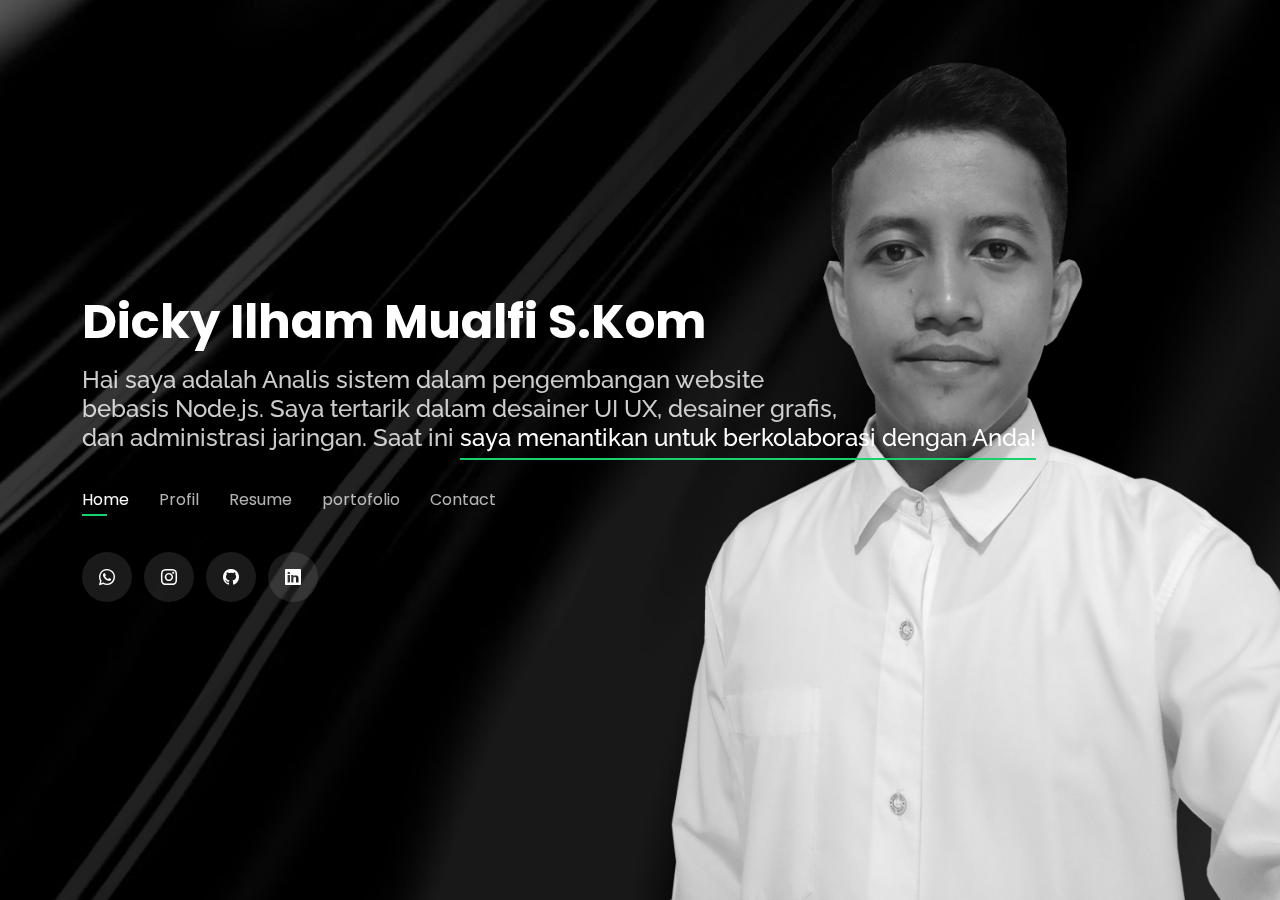
<file: index.html>
<!DOCTYPE html>
<html lang="en">

<head>
  <meta charset="utf-8">
  <meta content="width=device-width, initial-scale=1.0" name="viewport">

  <title>WEB Portfolio</title>
  <meta content="" name="description">
  <meta content="" name="keywords">

  <!-- Favicons -->
  <link href="assets/img/favicon.png" rel="icon">
  <link href="assets/img/apple-touch-icon.png" rel="apple-touch-icon">

  <!-- Google Fonts -->
  <link href="https://fonts.googleapis.com/css?family=Open+Sans:300,300i,400,400i,600,600i,700,700i|Raleway:300,300i,400,400i,500,500i,600,600i,700,700i|Poppins:300,300i,400,400i,500,500i,600,600i,700,700i" rel="stylesheet">

  <!-- Vendor CSS Files -->
  <link href="assets/vendor/bootstrap/css/bootstrap.min.css" rel="stylesheet">
  <link href="assets/vendor/bootstrap-icons/bootstrap-icons.css" rel="stylesheet">
  <link href="assets/vendor/boxicons/css/boxicons.min.css" rel="stylesheet">
  <link href="assets/vendor/glightbox/css/glightbox.min.css" rel="stylesheet">
  <link href="assets/vendor/remixicon/remixicon.css" rel="stylesheet">
  <link href="assets/vendor/swiper/swiper-bundle.min.css" rel="stylesheet">

  <!-- Template Main CSS File -->
  <link href="assets/css/style.css" rel="stylesheet">

  <!-- =======================================================
  * Template Name: Personal - v4.7.0
  * Template URL: https://bootstrapmade.com/personal-free-resume-bootstrap-template/
  * Author: BootstrapMade.com
  * License: https://bootstrapmade.com/license/
  ======================================================== -->
</head>

<body>
  <!-- ======= Header ======= -->
  <header id="header">

    <div class="container">

      <h1><a href="index.html">Dicky Ilham Mualfi S.Kom</a></h1>
      <!-- Uncomment below if you prefer to use an image logo -->
      <!-- <a href="index.html" class="mr-auto"><img src="assets/img/logo.png" alt="" class="img-fluid"></a> -->
      <h2>Hai saya adalah Analis sistem dalam pengembangan website
      <br>bebasis Node.js. Saya tertarik dalam desainer UI UX, desainer grafis,
      <br>dan administrasi jaringan. Saat ini <span>saya menantikan untuk berkolaborasi dengan Anda!</span></h2>

      <nav id="navbar" class="navbar">
        <ul>
          <li><a class="nav-link active" href="#header">Home</a></li>
          <li><a class="nav-link" href="#profil">Profil</a></li>
          <li><a class="nav-link" href="#resume">Resume</a></li>
          <li><a class="nav-link" href="#portfolio">portofolio</a></li>
          <li><a class="nav-link" href="#contact">Contact</a></li>
        </ul>
        <i class="bi bi-list mobile-nav-toggle"></i>
      </nav><!-- .navbar -->

      <div class="social-links">
        <a href="https://wa.me/6285607563053" class="whatsapp" ><i class="bi bi-whatsapp"></i></a>
        <a href="https://www.instagram.com/dickyilhammualfi" class="instagram"><i class="bi bi-instagram"></i></a>
        <a href="https://github.com/dickyilhammualfi" class="github"><i class="bi bi-github"></i></a>
        <a href="https://www.linkedin.com/in/dicky-ilham-mualfi/" class="linkedin"><i class="bi bi-linkedin"></i></a>
      </div>
    </div>


  </header><!-- End Header -->



  <!-- ======= About Section ======= -->
  <section id="profil" class="about">

    <!-- ======= About Me ======= -->
    <div class="about-me container">

      <div class="section-title">
        <h2>Profil</h2>
        <p>Biodata Diri</p>
      </div>

      <div class="row">
        <div class="col-lg-4" data-aos="fade-right" data-tilt>
          <img src="assets/img/me.jpg" class="img-fluid" alt="">
        </div>
        <div class="col-lg-8 pt-4 pt-lg-0 content" data-aos="fade-left">
          <h3>Analis sistem &amp; Desainer Grafis</h3>
          <p class="fst-italic">
            saya pribadi sedang mencari posisi sebagai analisis sistem dan desainer Grafis di perusahaan startup atau industri 4.0 dalam mengembankan aplikasi atau Website yang membuat saya selalu tumbuh dengan belajar dan berkontribusi pada perusahaan dengan penuh semangat dan motivasi yang tinggi dalam bekerja. saya juga tertarik pada posisi administrasi jaringan yang membuat saya semangat untuk tumbuh dalam mempelajari hal yang baru.

          </p>
          <div class="row">
            <div class="col-lg-6">
              <ul>
                <li><i class="bi bi-chevron-right"></i> <strong>Tanggal Lahir :</strong> <span>03 Desember 1996</span></li>
                <li><i class="bi bi-chevron-right"></i> <strong>Akun :</strong> <span>www.linkedin.com/in/dicky-ilham-mualfi/</span></li>
                <li><i class="bi bi-chevron-right"></i> <strong>Nomor Telepon :</strong> <span>+62 0856 0756 3053</span></li>
                <li><i class="bi bi-chevron-right"></i> <strong>Alamat: </strong> <span>Pandaan, Kabupaten Pasururan Jawa Timur 67156</span></li>
              </ul>
            </div>
            <div class="col-lg-6">
              <ul>
                <li><i class="bi bi-chevron-right"></i> <strong>Umur :</strong> <span>25</span></li>
                <li><i class="bi bi-chevron-right"></i> <strong>Pendidikan :</strong> <span>S-1 Sistem Informasi</span></li>
                <li><i class="bi bi-chevron-right"></i> <strong>Email :</strong> <span>dickyilhammualfi1@gmail.com</span></li>
                <li><i class="bi bi-chevron-right"></i> <strong>Freelance:</strong> <span>Tersedia</span></li>
              </ul>
            </div>
          </div>
          <p>
            Saya lulusan program studi S1 Sistem Informasi di Universitas Brawijaya dengan nilai IPK 3.48, selama 2 bulan saya magang di PT Tirta Investama (AQUA) Pandaan sebagai posisi staff administrasi dan diberikan tugas proyek diantaranya membuat video profil area manufaktur, desain grafis area zoning, mendesain dan membuat aplikasi status indikator mesin area manufaktur berbasis dekstop, mengikuti kompetisi group dalam penyelesainan suatu masalah sehingga saya terbiasa dalam berkerja individu ataupun team.
          </p>
        </div>
      </div>

    </div><!-- End About Me -->

    <!-- ======= Counts ======= -->
    <div class="counts container">

      <div class="row">

        <div class="col-lg-3 col-md-6">
          <div class="count-box">
            <i class="bi bi-book"></i>
            <span data-purecounter-start="0" data-purecounter-end="80" data-purecounter-duration="2" class="purecounter"></span>
            <p>Intermediate Level in</p>
            <p>English</p>
          </div>
        </div>

        <div class="col-lg-3 col-md-6 mt-5 mt-md-0">
          <div class="count-box">
            <i class="bi bi-book"></i>
            <span data-purecounter-start="0" data-purecounter-end="100" data-purecounter-duration="2" class="purecounter"></span>
            <p>Fasih dalam</p>
            <p>Bahasa Indonesia</p>
          </div>
        </div>

        <div class="col-lg-3 col-md-6 mt-5 mt-lg-0">
          <div class="count-box">
            <i class="bi bi-laptop"></i>
            <span data-purecounter-start="0" data-purecounter-end="54" data-purecounter-duration="2" class="purecounter"></span>
            <p>Menyelesaikan</p>
            <p>Proyek</p>

          </div>
        </div>

        <div class="col-lg-3 col-md-6 mt-5 mt-lg-0">
          <div class="count-box">
            <i class="bi bi-award"></i>
            <span data-purecounter-start="0" data-purecounter-end="15" data-purecounter-duration="2" class="purecounter"></span>
            <p>Sertifikat</p>
            <p>Pelatihan</p>
          </div>
        </div>

      </div>

    </div><!-- End Counts -->

    <!-- ======= Skills  ======= -->
    <div class="skills container">

      <div class="section-title">
        <h2>Skills</h2>
      </div>

      <div class="row skills-content">

        <div class="col-lg-6">

          <div class="progress">
            <span class="skill">HTML <i class="val">100%</i></span>
            <div class="progress-bar-wrap">
              <div class="progress-bar" role="progressbar" aria-valuenow="100" aria-valuemin="0" aria-valuemax="100"></div>
            </div>
          </div>

          <div class="progress">
            <span class="skill">CSS <i class="val">90%</i></span>
            <div class="progress-bar-wrap">
              <div class="progress-bar" role="progressbar" aria-valuenow="90" aria-valuemin="0" aria-valuemax="100"></div>
            </div>
          </div>

          <div class="progress">
            <span class="skill">JavaScript <i class="val">85%</i></span>
            <div class="progress-bar-wrap">
              <div class="progress-bar" role="progressbar" aria-valuenow="85" aria-valuemin="0" aria-valuemax="100"></div>
            </div>
          </div>

          <div class="progress">
            <span class="skill">Figma <i class="val">80%</i></span>
            <div class="progress-bar-wrap">
              <div class="progress-bar" role="progressbar" aria-valuenow="80" aria-valuemin="0" aria-valuemax="100"></div>
            </div>
          </div>

        </div>

        <div class="col-lg-6">

          <div class="progress">
            <span class="skill">PHP <i class="val">90%</i></span>
            <div class="progress-bar-wrap">
              <div class="progress-bar" role="progressbar" aria-valuenow="90" aria-valuemin="0" aria-valuemax="100"></div>
            </div>
          </div>

          <div class="progress">
            <span class="skill">WordPress/CMS <i class="val">85%</i></span>
            <div class="progress-bar-wrap">
              <div class="progress-bar" role="progressbar" aria-valuenow="85" aria-valuemin="0" aria-valuemax="100"></div>
            </div>
          </div>

          <div class="progress">
            <span class="skill">Adobe Photoshop <i class="val">100%</i></span>
            <div class="progress-bar-wrap">
              <div class="progress-bar" role="progressbar" aria-valuenow="100" aria-valuemin="0" aria-valuemax="100"></div>
            </div>
          </div>

          <div class="progress">
            <span class="skill">Adobe Premiere <i class="val">90%</i></span>
            <div class="progress-bar-wrap">
              <div class="progress-bar" role="progressbar" aria-valuenow="90" aria-valuemin="0" aria-valuemax="100"></div>
            </div>
          </div>


        </div>

      </div>

    </div><!-- End Skills -->

    <!-- ======= Interests ======= -->
    <div class="interests container">

      <div class="section-title">
        <h2>Interests</h2>
      </div>

      <div class="row">
        <div class="col-lg-3 col-md-4">
          <div class="icon-box">
            <i class="ri-store-line" style="color: #ffbb2c;"></i>
            <h3>UI/UX Design</h3>
          </div>
        </div>
        <div class="col-lg-3 col-md-4 mt-4 mt-md-0">
          <div class="icon-box">
            <i class="ri-bar-chart-box-line" style="color: #5578ff;"></i>
            <h3>UML dan Modelling Diagram</h3>
          </div>
        </div>
        <div class="col-lg-3 col-md-4 mt-4 mt-md-0">
          <div class="icon-box">
            <i class="ri-calendar-todo-line" style="color: #e80368;"></i>
            <h3>Graphic design</h3>
          </div>
        </div>
        <div class="col-lg-3 col-md-4 mt-4 mt-lg-0">
          <div class="icon-box">
            <i class="ri-paint-brush-line" style="color: #e361ff;"></i>
            <h3>Database Design </h3>
          </div>
        </div>
        <div class="col-lg-3 col-md-4 mt-4">
          <div class="icon-box">
            <i class="ri-database-2-line" style="color: #47aeff;"></i>
            <h3>SQL Database</h3>
          </div>
        </div>
        <div class="col-lg-3 col-md-4 mt-4">
          <div class="icon-box">
            <i class="ri-gradienter-line" style="color: #ffa76e;"></i>
            <h3>Web App</h3>
          </div>
        </div>
        <div class="col-lg-3 col-md-4 mt-4">
          <div class="icon-box">
            <i class="ri-file-list-3-line" style="color: #11dbcf;"></i>
            <h3>Mobile App</h3>
          </div>
        </div>
        <div class="col-lg-3 col-md-4 mt-4">
          <div class="icon-box">
            <i class="ri-price-tag-2-line" style="color: #4233ff;"></i>
            <h3>REST API</h3>
          </div>
        </div>
        <div class="col-lg-3 col-md-4 mt-4">
          <div class="icon-box">
            <i class="ri-anchor-line" style="color: #b2904f;"></i>
            <h3>Git & Github</h3>
          </div>
        </div>
        <div class="col-lg-3 col-md-4 mt-4">
          <div class="icon-box">
            <i class="ri-disc-line" style="color: #b20969;"></i>
            <h3>Virtual Server</h3>
          </div>
        </div>
        <div class="col-lg-3 col-md-4 mt-4">
          <div class="icon-box">
            <i class="ri-base-station-line" style="color: #ff5828;"></i>
            <h3>Netowork Design</h3>
          </div>
        </div>
        <div class="col-lg-3 col-md-4 mt-4">
          <div class="icon-box">
            <i class="ri-fingerprint-line" style="color: #29cc61;"></i>
            <h3>IT Infrastructure</h3>
          </div>
        </div>
      </div>

    </div><!-- End Interests -->

    <!-- ======= Sertifikat ======= -->
    <div class="testimonials container">

      <div class="section-title">
        <h2>Sertifikat</h2>
      </div>

      <div class="testimonials-slider swiper" data-aos="fade-up" data-aos-delay="100">
        <div class="swiper-wrapper">

          <div class="swiper-slide">
            <div class="testimonial-item">
              <p>
                <img src="assets/img/testimonials/ITN.jpg" class="img-fluid" alt="" data-tilt>

                <i class="bx bxs-quote-alt-left quote-icon-left"></i>
                CCNAv7: Introduction to Networks <br>
                <i class="bx bxs-quote-alt-right quote-icon-right"></i>
              </p>
              <img src="assets/img/testimonials/cisco.jpg" class="testimonial-img" alt="">
              <h3>CISCO</h3>
              <h4>Cisco Networking Academy</h4>
            </div>
          </div><!-- End testimonial item -->

          <div class="swiper-slide">
            <div class="testimonial-item">
              <p>
                <img src="assets/img/testimonials/SRWE.jpg" class="img-fluid" alt="" data-tilt>

                <i class="bx bxs-quote-alt-left quote-icon-left"></i>
                CCNAv7: Switching, Routing, and Wireless Essentials
                <i class="bx bxs-quote-alt-right quote-icon-right"></i>
              </p>
              <img src="assets/img/testimonials/cisco.jpg" class="testimonial-img" alt="">
              <h3>CISCO</h3>
              <h4>Cisco Networking Academy</h4>
            </div>
          </div><!-- End testimonial item -->


          <div class="swiper-slide">
            <div class="testimonial-item">
              <p>
                <img src="assets/img/testimonials/ENSA.jpg" class="img-fluid" alt="" data-tilt>

                <i class="bx bxs-quote-alt-left quote-icon-left"></i>
                CCNAv7: Enterprise Networking, Security, and Automation
                <i class="bx bxs-quote-alt-right quote-icon-right"></i>
              </p>
              <img src="assets/img/testimonials/cisco.jpg" class="testimonial-img" alt="">
              <h3>CISCO</h3>
              <h4>Cisco Networking Academy</h4>
            </div>
          </div><!-- End testimonial item -->


        </div>
        <div class="swiper-pagination"></div>
      </div>

      <div class="owl-carousel testimonials-carousel">

      </div>

    </div><!-- End Testimonials  -->

  </section><!-- End About Section -->

  <!-- ======= Resume Section ======= -->
  <section id="resume" class="resume">
    <div class="container">

      <div class="section-title">
        <h2>Resume</h2>
        <p>Detail Resume Saya</p>
      </div>

      <div class="row">
        <div class="col-lg-6">
          <h3 class="resume-title">Pendidikan</h3>
          <div class="resume-item pb-0">
            <h4>S-1 Sistem Informasi</h4>
            <p>Saya lulusan jurusan Sistem Informasi di Universitas Brawijaya dengan mendapatkan nilai IPK 3.48 Skala 4.00 </p>
            <h5>08/2015 - 06/2019</h5>
            <p>
            <ul>
              <li>Judul Skripsi: </li>
            </ul>
            Evaluasi Area Manufaktur 4 (SHINTA) Proses Produksi Bisnis di PT Tirta Investasma (AQUA) Pandaan dengan metode Value Chain Analysis, Quality Evaluation Framework (QEF), dan Fault Tree Analysis (FTA).
            </p>
          </div>

          <h3 class="resume-title">Pengalaman Kerja</h3>
          <div class="resume-item">
            <h4>Staff administrasi IT</h4>
            <h5>07/2018 - 09/2018</h5>
            <h6>PT Tirta Investama (Aqua) Pandaan</h6>
            <p>
              Tugas :
            <ul>
              <li>Membuat video profil area manufaktur</li>
              <li>Membuat desain zoning area</li>
              <li>Desain dan pengembangan aplikasi berbasi desktop</li>
              <li>Evaluasi proses bisnis dan menghitung hasil produksi harian</li>
              <li>Sosialisasi kelompok dalam pemecahan masalah</li>
            </ul>
            </p>
          </div>
        </div>

        <div class="col-lg-6">
          <h3 class="resume-title">Pengalaman Organisasi</h3>
          <div class="resume-item">
            <h4>Wakil Ketua</h4>
            <h5>2019 - Sekarang</h5>
            <p>Karang Taruna</p>
            <p>
            <ul>
              <li>Memimpin kegiatan rapat rutin setiap bulan</li>
              <li>Mendesain dalam HUT RI ke-76</li>
              <li>Memimpin kegiatan acara upacara HUT RI ke-76 di Lingkungan Jogonalan</li>
            </ul>
            </p>
          </div>
          <div class="resume-item">
            <h4>Staff Editor Film</h4>
            <h5>2016 - 2018</h5>
            <p>Nol Derajat Film</p>
            <p>
            <ul>
              <li>Mendesain Poster Film</li>
              <li>Editing film pendek</li>
              <li>Editing film panjang tahunan</li>
            </ul>
            </p>
          </div>
          <div class="resume-item">
            <h4>Anggota Badminton</h4>
            <h5>2015 - 2017</h5>
            <p>BIOS (Badan Internal Olahraga dan Seni)</p>
            <p>
            <ul>
              <li>Mengkuti kegiatan latihan Rutin Badminton</li>
              <li>Mengikuti Lomba Badminton</li>
            </ul>
            </p>
          </div>
        </div>
      </div>

    </div>
  </section><!-- End Resume Section -->


  <!-- ======= Portfolio Section ======= -->
  <section id="portfolio" class="portfolio">
    <div class="container">

      <div class="section-title">
        <h2>Portofolio</h2>
        <p>Pekerjaan Saya</p>
      </div>

      <div class="row">
        <div class="col-lg-12 d-flex justify-content-center">
          <ul id="portfolio-flters">
            <li data-filter="*" class="filter-active">All</li>
            <li data-filter=".filter-web">Website</li>
            <li data-filter=".filter-app">Aplikasi</li>
            <li data-filter=".filter-desain">Desain Grafis</li>
            <li data-filter=".filter-desain-ui">Desain UI/UX</li>
          </ul>
        </div>
      </div>

      <div class="row portfolio-container">

<!-- 1 -->

        <div class="col-lg-4 col-md-6 portfolio-item filter-web">
          <div class="portfolio-wrap">
            <img src="assets/img/portfolio/web-portfolio-2.jpg" class="img-fluid" alt="">
            <div class="portfolio-info">
              <h4>Website Online Shop</h4>
              <p>Laptop & Aksesoris</p>
              <div class="portfolio-links">
                <a href="assets/img/portfolio/web-portfolio-2.jpg" data-gallery="portfolioGallery" class="portfolio-lightbox" title="Online Shop Laptop & Aksesoris"><i class="bx bx-zoom-in"></i></a>
                <a href="detail-portofolio/portfolio-details1.html" data-gallery="portfolioDetailsGallery" data-glightbox="type: external" class="portfolio-details-lightbox" title="Detail Portofolio"><i class="bx bx-link"></i></a>
              </div>
            </div>
          </div>
        </div>

<!-- 2 -->

        <div class="col-lg-4 col-md-6 portfolio-item filter-desain">
          <div class="portfolio-wrap">
            <img src="assets/img/portfolio/desain-portfolio-5.jpg" class="img-fluid" alt="">
            <div class="portfolio-info">
              <h4>Banner Dirgahayu Indonesia</h4>
              <p>Ke 76, 17 Agustus 2021</p>
              <div class="portfolio-links">
                <a href="assets/img/portfolio/desain-portfolio-5.jpg" data-gallery="portfolioGallery" class="portfolio-lightbox" title="Banner Dirgahayu Indonesia Ke 76, 17 Agustus 2021"><i class="bx bx-zoom-in"></i></a>
                <a href="detail-portofolio/portfolio-details2.html" data-gallery="portfolioDetailsGallery" data-glightbox="type: external" class="portfolio-details-lightbox" title="Detail Portofolio"><i class="bx bx-link"></i></a>
              </div>
            </div>
          </div>
        </div>

<!-- 3 -->

        <div class="col-lg-4 col-md-6 portfolio-item filter-desain-ui">
          <div class="portfolio-wrap">
            <img src="assets/img/portfolio/desain-portfolio-10.jpg" class="img-fluid" alt="">
            <div class="portfolio-info">
              <h4>Desain UI/UX</h4>
              <p>Desain UI/UX Aplikasi Berita Terkini</p>
              <div class="portfolio-links">
                <a href="assets/img/portfolio/desain-portfolio-10.jpg" data-gallery="portfolioGallery" class="portfolio-lightbox" title="Desain UI/UX Aplikasi Berita Terkini"><i class="bx bx-zoom-in"></i></a>
                <a href="detail-portofolio/portfolio-details3.html" data-gallery="portfolioDetailsGallery" data-glightbox="type: external" class="portfolio-details-lightbox" title="Detail Portofolio"><i class="bx bx-link"></i></a>
              </div>
            </div>
          </div>
        </div>

<!-- 4 -->

        <div class="col-lg-4 col-md-6 portfolio-item filter-app">
          <div class="portfolio-wrap">
            <img src="assets/img/portfolio/app-portfolio-1.jpg" class="img-fluid" alt="">
            <div class="portfolio-info">
              <h4>Aplikasi Dekstop</h4>
              <p>Cashier Aqisha Masker</p>
              <div class="portfolio-links">
                <a href="assets/img/portfolio/app-portfolio-1.jpg" data-gallery="portfolioGallery" class="portfolio-lightbox" title="Aplikasi Cashier Aqisha Masker"><i class="bx bx-zoom-in"></i></a>
                <a href="detail-portofolio/portfolio-details4.html" data-gallery="portfolioDetailsGallery" data-glightbox="type: external" class="portfolio-details-lightbox" title="Detail Portofolio"><i class="bx bx-link"></i></a>
              </div>
            </div>
          </div>
        </div>

<!-- 5 -->

        <div class="col-lg-4 col-md-6 portfolio-item filter-desain">
          <div class="portfolio-wrap">
            <img src="assets/img/portfolio/desain-portfolio-9.jpg" class="img-fluid" alt="">
            <div class="portfolio-info">
              <h4>Desain Infografis</h4>
              <p>Alur Ujian Menggunakan CAT BKN</p>
              <div class="portfolio-links">
                <a href="assets/img/portfolio/desain-portfolio-9.jpg" data-gallery="portfolioGallery" class="portfolio-lightbox" title="Desain Infografis Alur Ujian Menggunakan CAT BKN"><i class="bx bx-zoom-in"></i></a>
                <a href="detail-portofolio/portfolio-details5.html" data-gallery="portfolioDetailsGallery" data-glightbox="type: external" class="portfolio-details-lightbox" title="Detail Portofolio"><i class="bx bx-link"></i></a>
              </div>
            </div>
          </div>
        </div>

<!-- 6 -->

        <div class="col-lg-4 col-md-6 portfolio-item filter-desain">
          <div class="portfolio-wrap">
            <img src="assets/img/portfolio/desain-portfolio-3.jpg" class="img-fluid" alt="">
            <div class="portfolio-info">
              <h4>Poster Film</h4>
              <p>Daffodil</p>
              <div class="portfolio-links">
                <a href="assets/img/portfolio/desain-portfolio-3.jpg" data-gallery="portfolioGallery" class="portfolio-lightbox" title="Poster Film Daffodil a Film By Ersha Sadhewa Udayana"><i class="bx bx-zoom-in"></i></a>
                <a href="detail-portofolio/portfolio-details6.html" data-gallery="portfolioDetailsGallery" data-glightbox="type: external" class="portfolio-details-lightbox" title="Detail Portofolio"><i class="bx bx-link"></i></a>
              </div>
            </div>
          </div>
        </div>

<!-- 7 -->

        <div class="col-lg-4 col-md-6 portfolio-item filter-web">
          <div class="portfolio-wrap">
            <img src="assets/img/portfolio/web-portfolio-1.jpg" class="img-fluid" alt="">
            <div class="portfolio-info">
              <h4>Website Pesanan Futsal</h4>
              <p>Booking Futsal</p>
              <div class="portfolio-links">
                <a href="assets/img/portfolio/web-portfolio-1.jpg" data-gallery="portfolioGallery" class="portfolio-lightbox" title="Website Booking Futsal"><i class="bx bx-zoom-in"></i></a>
                <a href="detail-portofolio/portfolio-details7.html" data-gallery="portfolioDetailsGallery" data-glightbox="type: external" class="portfolio-details-lightbox" title="Detail Portofolio"><i class="bx bx-link"></i></a>
              </div>
            </div>
          </div>
        </div>

<!-- 8 -->

        <div class="col-lg-4 col-md-6 portfolio-item filter-desain-ui">
          <div class="portfolio-wrap">
            <img src="assets/img/portfolio/desain-portfolio-12.jpg" class="img-fluid" alt="">
            <div class="portfolio-info">
              <h4>Desain UI/UX</h4>
              <p>Desain UI/UX Website Portofolio Pribadi</p>
              <div class="portfolio-links">
                <a href="assets/img/portfolio/desain-portfolio-12.jpg" data-gallery="portfolioGallery" class="portfolio-lightbox" title="Desain UI/UX Website Portofolio Pribadi"><i class="bx bx-zoom-in"></i></a>
                <a href="detail-portofolio/portfolio-details8.html" data-gallery="portfolioDetailsGallery" data-glightbox="type: external" class="portfolio-details-lightbox" title="Detail Portofolio"><i class="bx bx-link"></i></a>
              </div>
            </div>
          </div>
        </div>

<!-- 9 -->

        <div class="col-lg-4 col-md-6 portfolio-item filter-desain">
          <div class="portfolio-wrap">
            <img src="assets/img/portfolio/desain-portfolio-6.jpg" class="img-fluid" alt="">
            <div class="portfolio-info">
              <h4>Banner Stand Produk</h4>
              <p>Produk Sujesi</p>
              <div class="portfolio-links">
                <a href="assets/img/portfolio/desain-portfolio-6.jpg" data-gallery="portfolioGallery" class="portfolio-lightbox" title="Banner Banner Produk Sujesih"><i class="bx bx-zoom-in"></i></a>
                <a href="detail-portofolio/portfolio-details9.html" data-gallery="portfolioDetailsGallery" data-glightbox="type: external" class="portfolio-details-lightbox" title="Detail Portofolio"><i class="bx bx-link"></i></a>
              </div>
            </div>
          </div>
        </div>

<!-- 10 -->

        <div class="col-lg-4 col-md-6 portfolio-item filter-web">
          <div class="portfolio-wrap">
            <img src="assets/img/portfolio/web-portfolio-3.jpg" class="img-fluid" alt="">
            <div class="portfolio-info">
              <h4>Website Kalkulator</h4>
              <p>Kalkulator Praktis</p>
              <div class="portfolio-links">
                <a href="assets/img/portfolio/web-portfolio-3.jpg" data-gallery="portfolioGallery" class="portfolio-lightbox" title="Kalkulator Praktis Online"><i class="bx bx-zoom-in"></i></a>
                <a href="portfolio-details.html" data-gallery="portfolioDetailsGallery" data-glightbox="type: external" class="portfolio-details-lightbox" title="Detail Portofolio"><i class="bx bx-link"></i></a>
              </div>
            </div>
          </div>
        </div>

<!-- 11 -->

        <div class="col-lg-4 col-md-6 portfolio-item filter-desain-ui">
          <div class="portfolio-wrap">
            <img src="assets/img/portfolio/desain-portfolio-11.jpg" class="img-fluid" alt="">
            <div class="portfolio-info">
              <h4>Desain UI/UX</h4>
              <p>Desain UI/UX Website Pelatihan</p>
              <div class="portfolio-links">
                <a href="assets/img/portfolio/desain-portfolio-11.jpg" data-gallery="portfolioGallery" class="portfolio-lightbox" title="Desain UI/UX Website Pelatihan"><i class="bx bx-zoom-in"></i></a>
                <a href="portfolio-details.html" data-gallery="portfolioDetailsGallery" data-glightbox="type: external" class="portfolio-details-lightbox" title="Detail Portofolio"><i class="bx bx-link"></i></a>
              </div>
            </div>
          </div>
        </div>

<!-- 12 -->

        <div class="col-lg-4 col-md-6 portfolio-item filter-desain">
          <div class="portfolio-wrap">
            <img src="assets/img/portfolio/desain-portfolio-2.jpg" class="img-fluid" alt="">
            <div class="portfolio-info">
              <h4>Poster Film</h4>
              <p>3 A.M</p>
              <div class="portfolio-links">
                <a href="assets/img/portfolio/desain-portfolio-2.jpg" data-gallery="portfolioGallery" class="portfolio-lightbox" title="Poster Film 3.A.M a Film By Hendrawan Mukidi"><i class="bx bx-zoom-in"></i></a>
                <a href="portfolio-details.html" data-gallery="portfolioDetailsGallery" data-glightbox="type: external" class="portfolio-details-lightbox" title="Detail Portofolio"><i class="bx bx-link"></i></a>
              </div>
            </div>
          </div>
        </div>

<!-- 13 -->

        <div class="col-lg-4 col-md-6 portfolio-item filter-app">
          <div class="portfolio-wrap">
            <img src="assets/img/portfolio/app-portfolio-2.jpg" class="img-fluid" alt="">
            <div class="portfolio-info">
              <h4>Aplikasi Desktop</h4>
              <p>EAPI</p>
              <div class="portfolio-links">
                <a href="assets/img/portfolio/app-portfolio-2.jpg" data-gallery="portfolioGallery" class="portfolio-lightbox" title="Aplikasi Energy And Performance Indicator"><i class="bx bx-zoom-in"></i></a>
                <a href="portfolio-details.html" data-gallery="portfolioDetailsGallery" data-glightbox="type: external" class="portfolio-details-lightbox" title="Detail Portofolio"><i class="bx bx-link"></i></a>
              </div>
            </div>
          </div>
        </div>

<!-- 14 -->

        <div class="col-lg-4 col-md-6 portfolio-item filter-desain">
          <div class="portfolio-wrap">
            <img src="assets/img/portfolio/desain-portfolio-4.jpg" class="img-fluid" alt="">
            <div class="portfolio-info">
              <h4>Banner Dirgahayu Indonesia</h4>
              <p>Ke 75, 17 Agustus 2020</p>
              <div class="portfolio-links">
                <a href="assets/img/portfolio/desain-portfolio-4.jpg" data-gallery="portfolioGallery" class="portfolio-lightbox" title="Banner Dirgahayu Indonesia Ke 75, 17 Agustus 2020"><i class="bx bx-zoom-in"></i></a>
                <a href="portfolio-details.html" data-gallery="portfolioDetailsGallery" data-glightbox="type: external" class="portfolio-details-lightbox" title="Detail Portofolio"><i class="bx bx-link"></i></a>
              </div>
            </div>
          </div>
        </div>

<!-- 15 -->

        <div class="col-lg-4 col-md-6 portfolio-item filter-desain">
          <div class="portfolio-wrap">
            <img src="assets/img/portfolio/desain-portfolio-8.jpg" class="img-fluid" alt="">
            <div class="portfolio-info">
              <h4>Desain Label Produk</h4>
              <p>Label Produk Sujesih</p>
              <div class="portfolio-links">
                <a href="assets/img/portfolio/desain-portfolio-8.jpg" data-gallery="portfolioGallery" class="portfolio-lightbox" title="Labal Produk Sujesih Kemasan Botol"><i class="bx bx-zoom-in"></i></a>
                <a href="portfolio-details.html" data-gallery="portfolioDetailsGallery" data-glightbox="type: external" class="portfolio-details-lightbox" title="Detail Portofolio"><i class="bx bx-link"></i></a>
              </div>
            </div>
          </div>
        </div>

<!-- 16 -->

        <div class="col-lg-4 col-md-6 portfolio-item filter-desain">
          <div class="portfolio-wrap">
            <img src="assets/img/portfolio/desain-portfolio-7.jpg" class="img-fluid" alt="">
            <div class="portfolio-info">
              <h4>ID Card</h4>
              <p>ID Card Sujesih</p>
              <div class="portfolio-links">
                <a href="assets/img/portfolio/desain-portfolio-7.jpg" data-gallery="portfolioGallery" class="portfolio-lightbox" title="ID Card Sujesih"><i class="bx bx-zoom-in"></i></a>
                <a href="portfolio-details.html" data-gallery="portfolioDetailsGallery" data-glightbox="type: external" class="portfolio-details-lightbox" title="Detail Portofolio"><i class="bx bx-link"></i></a>
              </div>
            </div>
          </div>
        </div>

<!-- 17 -->

        <div class="col-lg-4 col-md-6 portfolio-item filter-desain">
          <div class="portfolio-wrap">
            <img src="assets/img/portfolio/desain-portfolio-1.jpg" class="img-fluid" alt="">
            <div class="portfolio-info">
              <h4>Poster Film</h4>
              <p>WINA</p>
              <div class="portfolio-links">
                <a href="assets/img/portfolio/desain-portfolio-1.jpg" data-gallery="portfolioGallery" class="portfolio-lightbox" title="Poster Film WINA a Film By Yanuar Azhar"><i class="bx bx-zoom-in"></i></a>
                <a href="portfolio-details.html" data-gallery="portfolioDetailsGallery" data-glightbox="type: external" class="portfolio-details-lightbox" title="Detail Portofolio"><i class="bx bx-link"></i></a>
              </div>
            </div>
          </div>
        </div>

      </div>

    </div>
  </section><!-- End Portfolio Section -->

  <!-- ======= Contact Section ======= -->
  <section id="contact" class="contact">
    <div class="container">

      <div class="section-title">
        <h2>Contact</h2>
        <p>Contact Me</p>
      </div>

      <div class="row mt-2">

        <div class="col-md-6 d-flex align-items-stretch">
          <div class="info-box">
            <i class="bx bx-map"></i>
            <h3>My Address</h3>
            <p>A108 Adam Street, New York, NY 535022</p>
          </div>
        </div>

        <div class="col-md-6 mt-4 mt-md-0 d-flex align-items-stretch">
          <div class="info-box">
            <i class="bx bx-share-alt"></i>
            <h3>Social Profiles</h3>
            <div class="social-links">
              <a href="#" class="twitter"><i class="bi bi-twitter"></i></a>
              <a href="#" class="facebook"><i class="bi bi-facebook"></i></a>
              <a href="#" class="instagram"><i class="bi bi-instagram"></i></a>
              <a href="#" class="google-plus"><i class="bi bi-skype"></i></a>
              <a href="#" class="linkedin"><i class="bi bi-linkedin"></i></a>
            </div>
          </div>
        </div>

        <div class="col-md-6 mt-4 d-flex align-items-stretch">
          <div class="info-box">
            <i class="bx bx-envelope"></i>
            <h3>Email Me</h3>
            <p>contact@example.com</p>
          </div>
        </div>
        <div class="col-md-6 mt-4 d-flex align-items-stretch">
          <div class="info-box">
            <i class="bx bx-phone-call"></i>
            <h3>Call Me</h3>
            <p>+1 5589 55488 55</p>
          </div>
        </div>
      </div>

      <form action="forms/contact.php" method="post" role="form" class="php-email-form mt-4">
        <div class="row">
          <div class="col-md-6 form-group">
            <input type="text" name="name" class="form-control" id="name" placeholder="Your Name" required>
          </div>
          <div class="col-md-6 form-group mt-3 mt-md-0">
            <input type="email" class="form-control" name="email" id="email" placeholder="Your Email" required>
          </div>
        </div>
        <div class="form-group mt-3">
          <input type="text" class="form-control" name="subject" id="subject" placeholder="Subject" required>
        </div>
        <div class="form-group mt-3">
          <textarea class="form-control" name="message" rows="5" placeholder="Message" required></textarea>
        </div>
        <div class="my-3">
          <div class="loading">Loading</div>
          <div class="error-message"></div>
          <div class="sent-message">Your message has been sent. Thank you!</div>
        </div>
        <div class="text-center"><button type="submit">Send Message</button></div>
      </form>

    </div>
  </section><!-- End Contact Section -->

  <!--div class="credits"> -->
    <!-- All the links in the footer should remain intact. -->
    <!-- You can delete the links only if you purchased the pro version. -->
    <!-- Licensing information: https://bootstrapmade.com/license/ -->
    <!-- Purchase the pro version with working PHP/AJAX contact form: https://bootstrapmade.com/personal-free-resume-bootstrap-template/ -->
    <!--Designed by <a href="https://bootstrapmade.com/">BootstrapMade</a>-->
  <!--</div>-->

  <!-- Vendor JS Files -->
  <script src="assets/vendor/purecounter/purecounter.js"></script>
  <script src="assets/vendor/bootstrap/js/bootstrap.bundle.min.js"></script>
  <script src="assets/vendor/glightbox/js/glightbox.min.js"></script>
  <script src="assets/vendor/isotope-layout/isotope.pkgd.min.js"></script>
  <script src="assets/vendor/swiper/swiper-bundle.min.js"></script>
  <script src="assets/vendor/waypoints/noframework.waypoints.js"></script>
  <script src="assets/vendor/php-email-form/validate.js"></script>

  <!-- Template Main JS File -->
  <script src="assets/js/main.js"></script>
  <script src="assets/js/vanilla-tilt.min.js"></script>

</body>

</html>
</file>
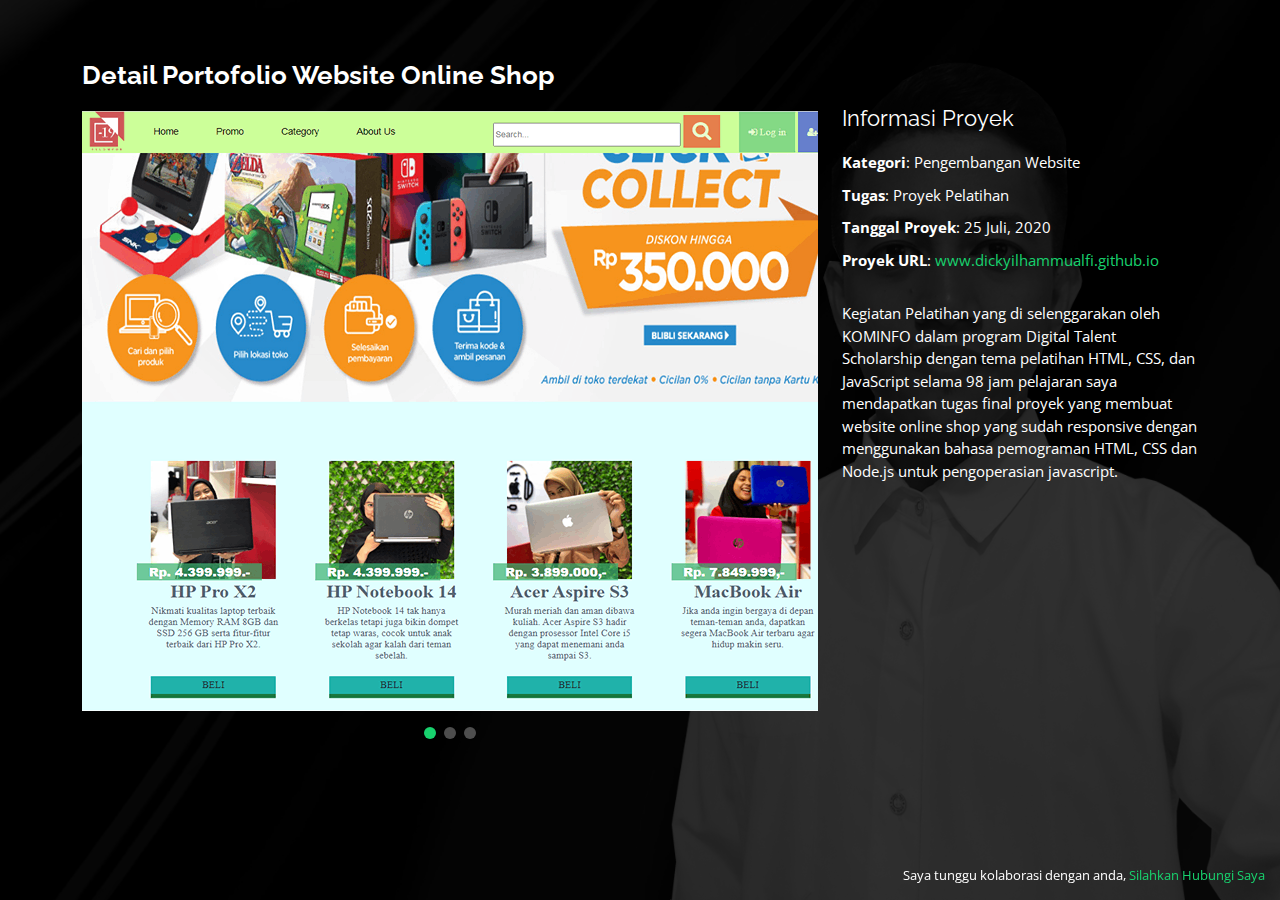
<file: detail-portofolio/portfolio-details1.html>
<!DOCTYPE html>
<html lang="en">

<head>
  <meta charset="utf-8">
  <meta content="width=device-width, initial-scale=1.0" name="viewport">

  <title>Detail Portofolio - Dicky Ilham Mualfi</title>
  <meta content="" name="description">
  <meta content="" name="keywords">

  <!-- Favicons -->
  <link href="../assets/img/favicon.png" rel="icon">
  <link href="../assets/img/apple-touch-icon.png" rel="apple-touch-icon">

  <!-- Google Fonts -->
  <link href="https://fonts.googleapis.com/css?family=Open+Sans:300,300i,400,400i,600,600i,700,700i|Raleway:300,300i,400,400i,500,500i,600,600i,700,700i|Poppins:300,300i,400,400i,500,500i,600,600i,700,700i" rel="stylesheet">

  <!-- Vendor CSS Files -->
  <link href="../assets/vendor/bootstrap/css/bootstrap.min.css" rel="stylesheet">
  <link href="../assets/vendor/bootstrap-icons/bootstrap-icons.css" rel="stylesheet">
  <link href="../assets/vendor/boxicons/css/boxicons.min.css" rel="stylesheet">
  <link href="../assets/vendor/glightbox/css/glightbox.min.css" rel="stylesheet">
  <link href="../assets/vendor/remixicon/remixicon.css" rel="stylesheet">
  <link href="../assets/vendor/swiper/swiper-bundle.min.css" rel="stylesheet">

  <!-- Template Main CSS File -->
  <link href="../assets/css/style.css" rel="stylesheet">

</head>

<body>

  <main id="main">

    <!-- ======= Portfolio Details ======= -->
    <div id="portfolio-details" class="portfolio-details">
      <div class="container">

        <div class="row">

          <div class="col-lg-8">
            <h2 class="portfolio-title">Detail Portofolio Website Online Shop</h2>

            <div class="portfolio-details-slider swiper">
              <div class="swiper-wrapper align-items-center">

                <div class="swiper-slide">
                  <img src="../assets/img/portfolio/detail-portofolio/website1/web-portfolio-details-1a.jpg" alt="">
                </div>

                <div class="swiper-slide">
                  <img src="../assets/img/portfolio/detail-portofolio/website1/web-portfolio-details-1b.jpg" alt="">
                </div>

                <div class="swiper-slide">
                  <img src="../assets/img/portfolio/detail-portofolio/website1/web-portfolio-details-1c.jpg" alt="">
                </div>

              </div>
              <div class="swiper-pagination"></div>
            </div>

          </div>

          <div class="col-lg-4 portfolio-info">
            <h3>Informasi Proyek</h3>
            <ul>
              <li><strong>Kategori</strong>: Pengembangan Website</li>
              <li><strong>Tugas</strong>: Proyek Pelatihan</li>
              <li><strong>Tanggal Proyek</strong>: 25 Juli, 2020</li>
              <li><strong>Proyek URL</strong>: <a href="https://dickyilhammualfi.github.io/KelompokC19/" target="_blank" rel="nofollow noopener" title="Cek Proyek">www.dickyilhammualfi.github.io</a></li>
            </ul>

            <p>
              Kegiatan Pelatihan yang di selenggarakan oleh KOMINFO dalam program Digital Talent Scholarship dengan tema pelatihan HTML, CSS, dan JavaScript selama 98 jam pelajaran saya mendapatkan tugas final proyek yang membuat website online shop yang sudah responsive dengan menggunakan bahasa
              pemograman HTML, CSS dan Node.js untuk pengoperasian javascript.
            </p>
          </div>

        </div>

      </div>
    </div><!-- End Portfolio Details -->

  </main><!-- End #main -->

  <div class="credits">
    Saya tunggu kolaborasi dengan anda, <a href="https://mail.google.com/mail/u/0/?view=cm&tf=1&fs=1&to=dickyilhammualfi1@gmail.com" target="_blank" rel="nofollow noopener" title="kirim email menggunakan Gmail"> Silahkan Hubungi Saya</a>
  </div>

  <!-- Vendor JS Files -->
  <script src="../assets/vendor/purecounter/purecounter.js"></script>
  <script src="../assets/vendor/bootstrap/js/bootstrap.bundle.min.js"></script>
  <script src="../assets/vendor/glightbox/js/glightbox.min.js"></script>
  <script src="../assets/vendor/isotope-layout/isotope.pkgd.min.js"></script>
  <script src="../assets/vendor/swiper/swiper-bundle.min.js"></script>
  <script src="../assets/vendor/waypoints/noframework.waypoints.js"></script>
  <script src="../assets/vendor/php-email-form/validate.js"></script>

  <!-- Template Main JS File -->
  <script src="../assets/js/main.js"></script>

</body> <!-- End #body -->

</html> <!-- End #html -->
</file>
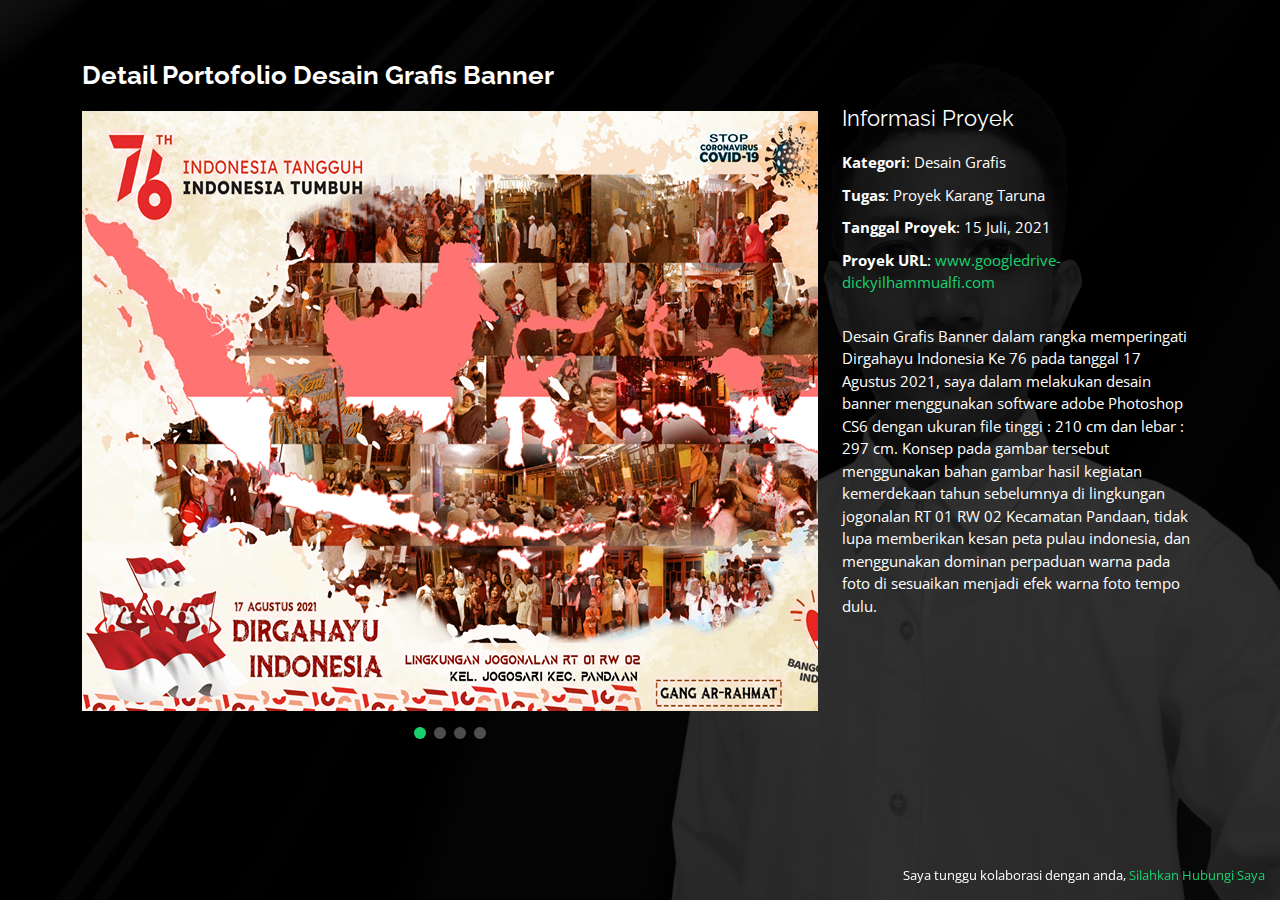
<file: detail-portofolio/portfolio-details2.html>
<!DOCTYPE html>
<html lang="en">

<head>
  <meta charset="utf-8">
  <meta content="width=device-width, initial-scale=1.0" name="viewport">

  <title>Detail Portofolio - Dicky Ilham Mualfi</title>
  <meta content="" name="description">
  <meta content="" name="keywords">

  <!-- Favicons -->
  <link href="../assets/img/favicon.png" rel="icon">
  <link href="../assets/img/apple-touch-icon.png" rel="apple-touch-icon">

  <!-- Google Fonts -->
  <link href="https://fonts.googleapis.com/css?family=Open+Sans:300,300i,400,400i,600,600i,700,700i|Raleway:300,300i,400,400i,500,500i,600,600i,700,700i|Poppins:300,300i,400,400i,500,500i,600,600i,700,700i" rel="stylesheet">

  <!-- Vendor CSS Files -->
  <link href="../assets/vendor/bootstrap/css/bootstrap.min.css" rel="stylesheet">
  <link href="../assets/vendor/bootstrap-icons/bootstrap-icons.css" rel="stylesheet">
  <link href="../assets/vendor/boxicons/css/boxicons.min.css" rel="stylesheet">
  <link href="../assets/vendor/glightbox/css/glightbox.min.css" rel="stylesheet">
  <link href="../assets/vendor/remixicon/remixicon.css" rel="stylesheet">
  <link href="../assets/vendor/swiper/swiper-bundle.min.css" rel="stylesheet">

  <!-- Template Main CSS File -->
  <link href="../assets/css/style.css" rel="stylesheet">

</head>

<body>

  <main id="main">

    <!-- ======= Portfolio Details ======= -->
    <div id="portfolio-details" class="portfolio-details">
      <div class="container">

        <div class="row">

          <div class="col-lg-8">
            <h2 class="portfolio-title">Detail Portofolio Desain Grafis Banner</h2>

            <div class="portfolio-details-slider swiper">
              <div class="swiper-wrapper align-items-center">

                <div class="swiper-slide">
                  <img src="../assets/img/portfolio/detail-portofolio/desain-grafis1/desain-portfolio-details-1.jpg" alt="">
                </div>

                <div class="swiper-slide">
                  <img src="../assets/img/portfolio/detail-portofolio/desain-grafis1/desain-portfolio-details-2.jpg" alt="">
                </div>

                <div class="swiper-slide">
                  <img src="../assets/img/portfolio/detail-portofolio/desain-grafis1/desain-portfolio-details-3.jpg" alt="">
                </div>

                <div class="swiper-slide">
                  <img src="../assets/img/portfolio/detail-portofolio/desain-grafis1/desain-portfolio-details-4.jpg" alt="">
                </div>

              </div>
              <div class="swiper-pagination"></div>
            </div>

          </div>

          <div class="col-lg-4 portfolio-info">
            <h3>Informasi Proyek</h3>
            <ul>
              <li><strong>Kategori</strong>: Desain Grafis</li>
              <li><strong>Tugas</strong>: Proyek Karang Taruna</li>
              <li><strong>Tanggal Proyek</strong>: 15 Juli, 2021</li>
              <li><strong>Proyek URL</strong>: <a href="https://drive.google.com/file/d/1V0aWax8x0Fb06HACWyvpcd8dPAQfa4xt/view?usp=sharing" target="_blank" rel="nofollow noopener" title="Cek Proyek">www.googledrive-dickyilhammualfi.com</a></li>
            </ul>

            <p>
              Desain Grafis Banner dalam rangka memperingati Dirgahayu Indonesia Ke 76 pada tanggal 17 Agustus 2021, saya dalam melakukan desain banner menggunakan software adobe Photoshop CS6 dengan ukuran file tinggi : 210 cm dan lebar : 297 cm. Konsep pada gambar tersebut menggunakan bahan gambar hasil kegiatan
              kemerdekaan tahun sebelumnya di lingkungan jogonalan RT 01 RW 02 Kecamatan Pandaan, tidak lupa memberikan kesan peta pulau indonesia, dan menggunakan dominan perpaduan warna pada foto di sesuaikan menjadi efek warna foto tempo dulu.
            </p>
          </div>

        </div>

      </div>
    </div><!-- End Portfolio Details -->

  </main><!-- End #main -->

  <div class="credits">
    Saya tunggu kolaborasi dengan anda, <a href="https://mail.google.com/mail/u/0/?view=cm&tf=1&fs=1&to=dickyilhammualfi1@gmail.com" target="_blank" rel="nofollow noopener" title="kirim email menggunakan Gmail"> Silahkan Hubungi Saya</a>
  </div>

  <!-- Vendor JS Files -->
  <script src="../assets/vendor/purecounter/purecounter.js"></script>
  <script src="../assets/vendor/bootstrap/js/bootstrap.bundle.min.js"></script>
  <script src="../assets/vendor/glightbox/js/glightbox.min.js"></script>
  <script src="../assets/vendor/isotope-layout/isotope.pkgd.min.js"></script>
  <script src="../assets/vendor/swiper/swiper-bundle.min.js"></script>
  <script src="../assets/vendor/waypoints/noframework.waypoints.js"></script>
  <script src="../assets/vendor/php-email-form/validate.js"></script>

  <!-- Template Main JS File -->
  <script src="../assets/js/main.js"></script>

</body> <!-- End #body -->

</html> <!-- End #html -->
</file>
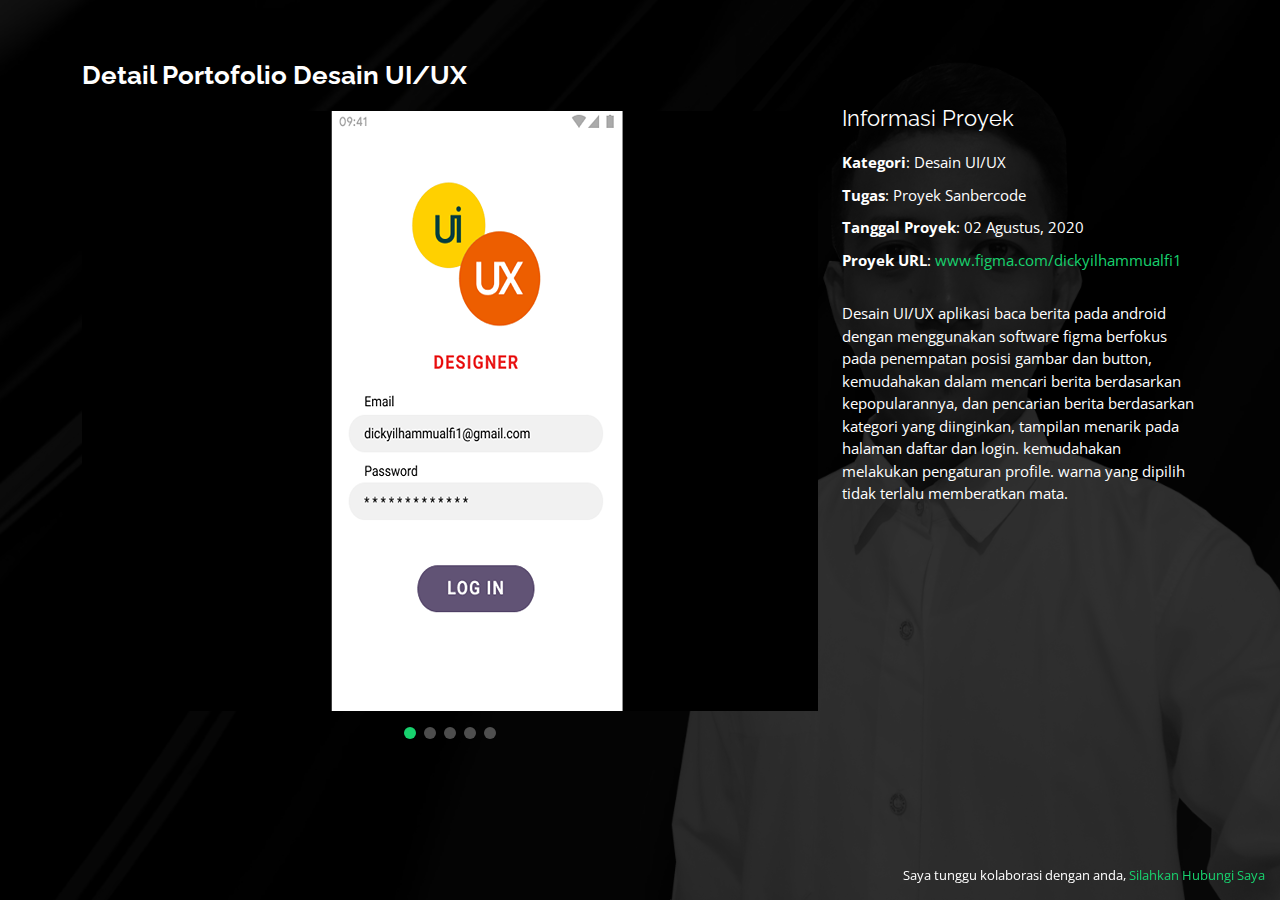
<file: detail-portofolio/portfolio-details3.html>
<!DOCTYPE html>
<html lang="en">

<head>
  <meta charset="utf-8">
  <meta content="width=device-width, initial-scale=1.0" name="viewport">

  <title>Detail Portofolio - Dicky Ilham Mualfi</title>
  <meta content="" name="description">
  <meta content="" name="keywords">

  <!-- Favicons -->
  <link href="../assets/img/favicon.png" rel="icon">
  <link href="../assets/img/apple-touch-icon.png" rel="apple-touch-icon">

  <!-- Google Fonts -->
  <link href="https://fonts.googleapis.com/css?family=Open+Sans:300,300i,400,400i,600,600i,700,700i|Raleway:300,300i,400,400i,500,500i,600,600i,700,700i|Poppins:300,300i,400,400i,500,500i,600,600i,700,700i" rel="stylesheet">

  <!-- Vendor CSS Files -->
  <link href="../assets/vendor/bootstrap/css/bootstrap.min.css" rel="stylesheet">
  <link href="../assets/vendor/bootstrap-icons/bootstrap-icons.css" rel="stylesheet">
  <link href="../assets/vendor/boxicons/css/boxicons.min.css" rel="stylesheet">
  <link href="../assets/vendor/glightbox/css/glightbox.min.css" rel="stylesheet">
  <link href="../assets/vendor/remixicon/remixicon.css" rel="stylesheet">
  <link href="../assets/vendor/swiper/swiper-bundle.min.css" rel="stylesheet">

  <!-- Template Main CSS File -->
  <link href="../assets/css/style.css" rel="stylesheet">

</head>

<body>

  <main id="main">

    <!-- ======= Portfolio Details ======= -->
    <div id="portfolio-details" class="portfolio-details">
      <div class="container">

        <div class="row">

          <div class="col-lg-8">
            <h2 class="portfolio-title">Detail Portofolio Desain UI/UX</h2>

            <div class="portfolio-details-slider swiper">
              <div class="swiper-wrapper align-items-center">

                <div class="swiper-slide">
                  <img src="../assets/img/portfolio/detail-portofolio/desain-ui-ux1/ui-ux-portfolio-details-1.jpg" alt="">
                </div>

                <div class="swiper-slide">
                  <img src="../assets/img/portfolio/detail-portofolio/desain-ui-ux1/ui-ux-portfolio-details-2.jpg" alt="">
                </div>

                <div class="swiper-slide">
                  <img src="../assets/img/portfolio/detail-portofolio/desain-ui-ux1/ui-ux-portfolio-details-3.jpg" alt="">
                </div>

                <div class="swiper-slide">
                  <img src="../assets/img/portfolio/detail-portofolio/desain-ui-ux1/ui-ux-portfolio-details-4.jpg" alt="">
                </div>

                <div class="swiper-slide">
                  <img src="../assets/img/portfolio/detail-portofolio/desain-ui-ux1/ui-ux-portfolio-details-5.jpg" alt="">
                </div>

              </div>
              <div class="swiper-pagination"></div>
            </div>

          </div>

          <div class="col-lg-4 portfolio-info">
            <h3>Informasi Proyek</h3>
            <ul>
              <li><strong>Kategori</strong>: Desain UI/UX</li>
              <li><strong>Tugas</strong>: Proyek Sanbercode</li>
              <li><strong>Tanggal Proyek</strong>: 02 Agustus, 2020</li>
              <li><strong>Proyek URL</strong>: <a href="https://www.figma.com/proto/DYlhYSGWUspJ4UYAnwmVtV/IM_UIUX_%5BDicky-Ilham-Mualfi%5D_TugasHarian-12?scaling=min-zoom&page-id=0%3A1&starting-point-node-id=1%3A521&node-id=1%3A521" target="_blank" rel="nofollow noopener" title="Cek Proyek">www.figma.com/dickyilhammualfi1</a></li>
            </ul>

            <p>
              Desain UI/UX aplikasi baca berita pada android dengan menggunakan software figma berfokus pada penempatan posisi gambar dan button, kemudahakan dalam mencari berita berdasarkan kepopularannya, dan pencarian berita berdasarkan kategori
              yang diinginkan, tampilan menarik pada halaman daftar dan login. kemudahakan melakukan pengaturan profile. warna yang dipilih tidak terlalu memberatkan mata.
            </p>
          </div>

        </div>

      </div>
    </div><!-- End Portfolio Details -->

  </main><!-- End #main -->

  <div class="credits">
    Saya tunggu kolaborasi dengan anda, <a href="https://mail.google.com/mail/u/0/?view=cm&tf=1&fs=1&to=dickyilhammualfi1@gmail.com" target="_blank" rel="nofollow noopener" title="kirim email menggunakan Gmail"> Silahkan Hubungi Saya</a>
  </div>

  <!-- Vendor JS Files -->
  <script src="../assets/vendor/purecounter/purecounter.js"></script>
  <script src="../assets/vendor/bootstrap/js/bootstrap.bundle.min.js"></script>
  <script src="../assets/vendor/glightbox/js/glightbox.min.js"></script>
  <script src="../assets/vendor/isotope-layout/isotope.pkgd.min.js"></script>
  <script src="../assets/vendor/swiper/swiper-bundle.min.js"></script>
  <script src="../assets/vendor/waypoints/noframework.waypoints.js"></script>
  <script src="../assets/vendor/php-email-form/validate.js"></script>

  <!-- Template Main JS File -->
  <script src="../assets/js/main.js"></script>

</body> <!-- End #body -->

</html> <!-- End #html -->
</file>
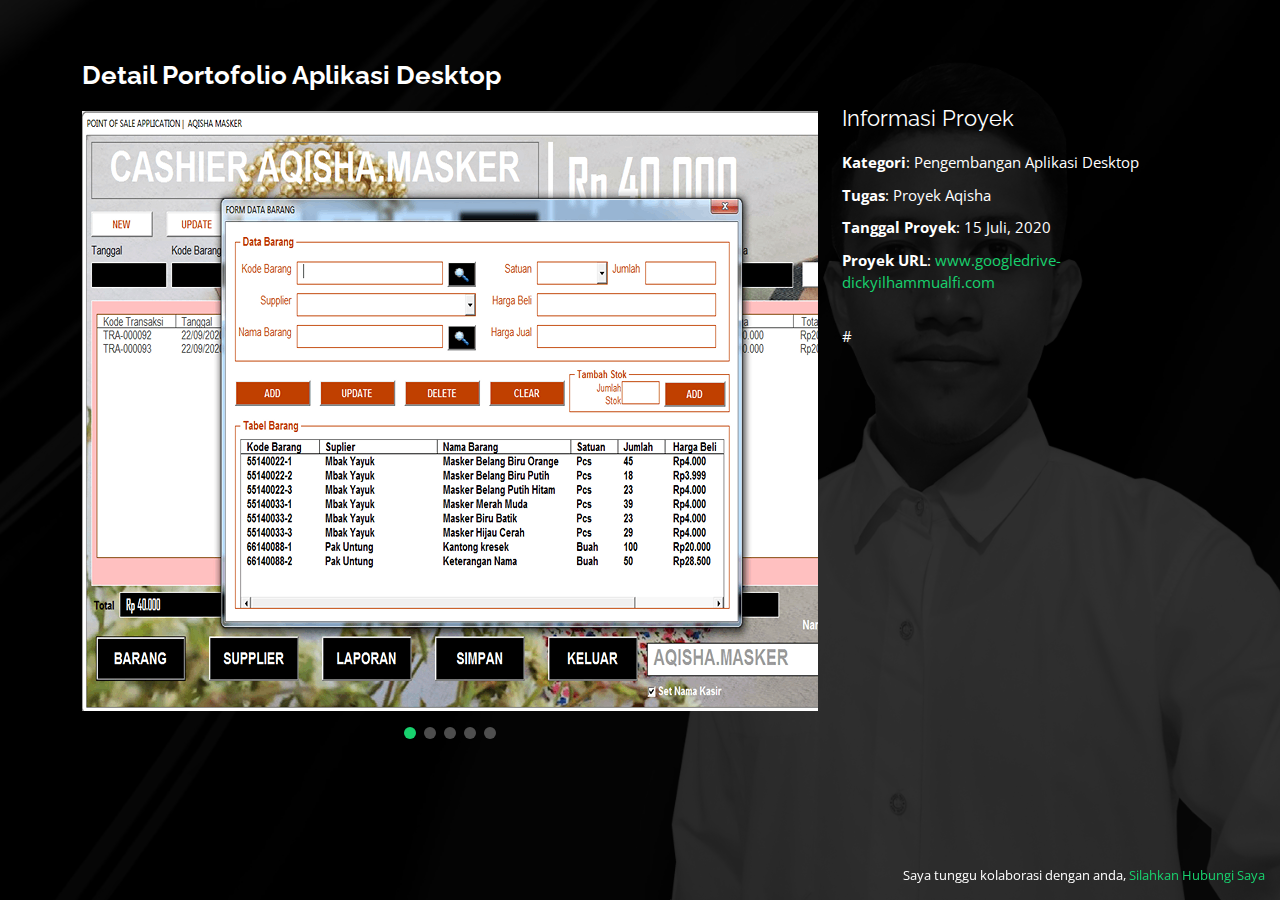
<file: detail-portofolio/portfolio-details4.html>
<!DOCTYPE html>
<html lang="en">

<head>
  <meta charset="utf-8">
  <meta content="width=device-width, initial-scale=1.0" name="viewport">

  <title>Detail Portofolio - Dicky Ilham Mualfi</title>
  <meta content="" name="description">
  <meta content="" name="keywords">

  <!-- Favicons -->
  <link href="../assets/img/favicon.png" rel="icon">
  <link href="../assets/img/apple-touch-icon.png" rel="apple-touch-icon">

  <!-- Google Fonts -->
  <link href="https://fonts.googleapis.com/css?family=Open+Sans:300,300i,400,400i,600,600i,700,700i|Raleway:300,300i,400,400i,500,500i,600,600i,700,700i|Poppins:300,300i,400,400i,500,500i,600,600i,700,700i" rel="stylesheet">

  <!-- Vendor CSS Files -->
  <link href="../assets/vendor/bootstrap/css/bootstrap.min.css" rel="stylesheet">
  <link href="../assets/vendor/bootstrap-icons/bootstrap-icons.css" rel="stylesheet">
  <link href="../assets/vendor/boxicons/css/boxicons.min.css" rel="stylesheet">
  <link href="../assets/vendor/glightbox/css/glightbox.min.css" rel="stylesheet">
  <link href="../assets/vendor/remixicon/remixicon.css" rel="stylesheet">
  <link href="../assets/vendor/swiper/swiper-bundle.min.css" rel="stylesheet">

  <!-- Template Main CSS File -->
  <link href="../assets/css/style.css" rel="stylesheet">

</head>

<body>

  <main id="main">

    <!-- ======= Portfolio Details ======= -->
    <div id="portfolio-details" class="portfolio-details">
      <div class="container">

        <div class="row">

          <div class="col-lg-8">
            <h2 class="portfolio-title">Detail Portofolio Aplikasi Desktop</h2>

            <div class="portfolio-details-slider swiper">
              <div class="swiper-wrapper align-items-center">

                <div class="swiper-slide">
                  <img src="../assets/img/portfolio/detail-portofolio/aplikasi-desktop1/aplikasi-desktop-portfolio-details-1.jpg" alt="">
                </div>

                <div class="swiper-slide">
                  <img src="../assets/img/portfolio/detail-portofolio/aplikasi-desktop1/aplikasi-desktop-portfolio-details-2.jpg" alt="">
                </div>

                <div class="swiper-slide">
                  <img src="../assets/img/portfolio/detail-portofolio/aplikasi-desktop1/aplikasi-desktop-portfolio-details-3.jpg" alt="">
                </div>

                <div class="swiper-slide">
                  <img src="../assets/img/portfolio/detail-portofolio/aplikasi-desktop1/aplikasi-desktop-portfolio-details-4.jpg" alt="">
                </div>

                <div class="swiper-slide">
                  <img src="../assets/img/portfolio/detail-portofolio/aplikasi-desktop1/aplikasi-desktop-portfolio-details-5.jpg" alt="">
                </div>

              </div>
              <div class="swiper-pagination"></div>
            </div>

          </div>

          <div class="col-lg-4 portfolio-info">
            <h3>Informasi Proyek</h3>
            <ul>
              <li><strong>Kategori</strong>: Pengembangan Aplikasi Desktop</li>
              <li><strong>Tugas</strong>: Proyek Aqisha</li>
              <li><strong>Tanggal Proyek</strong>: 15 Juli, 2020</li>
              <li><strong>Proyek URL</strong>: <a href="https://docs.google.com/spreadsheets/d/1s9FPr8w-sO-Yno740sitE4CzhKS0xwMA/edit?usp=sharing&ouid=101162358181053123941&rtpof=true&sd=true" target="_blank" rel="nofollow noopener" title="Cek Proyek">www.googledrive-dickyilhammualfi.com</a></li>
            </ul>

            <p>
              #
            </p>
          </div>

        </div>

      </div>
    </div><!-- End Portfolio Details -->

  </main><!-- End #main -->

  <div class="credits">
    Saya tunggu kolaborasi dengan anda, <a href="https://mail.google.com/mail/u/0/?view=cm&tf=1&fs=1&to=dickyilhammualfi1@gmail.com" target="_blank" rel="nofollow noopener" title="kirim email menggunakan Gmail"> Silahkan Hubungi Saya</a>
  </div>

  <!-- Vendor JS Files -->
  <script src="../assets/vendor/purecounter/purecounter.js"></script>
  <script src="../assets/vendor/bootstrap/js/bootstrap.bundle.min.js"></script>
  <script src="../assets/vendor/glightbox/js/glightbox.min.js"></script>
  <script src="../assets/vendor/isotope-layout/isotope.pkgd.min.js"></script>
  <script src="../assets/vendor/swiper/swiper-bundle.min.js"></script>
  <script src="../assets/vendor/waypoints/noframework.waypoints.js"></script>
  <script src="../assets/vendor/php-email-form/validate.js"></script>

  <!-- Template Main JS File -->
  <script src="../assets/js/main.js"></script>

</body> <!-- End #body -->

</html> <!-- End #html -->
</file>
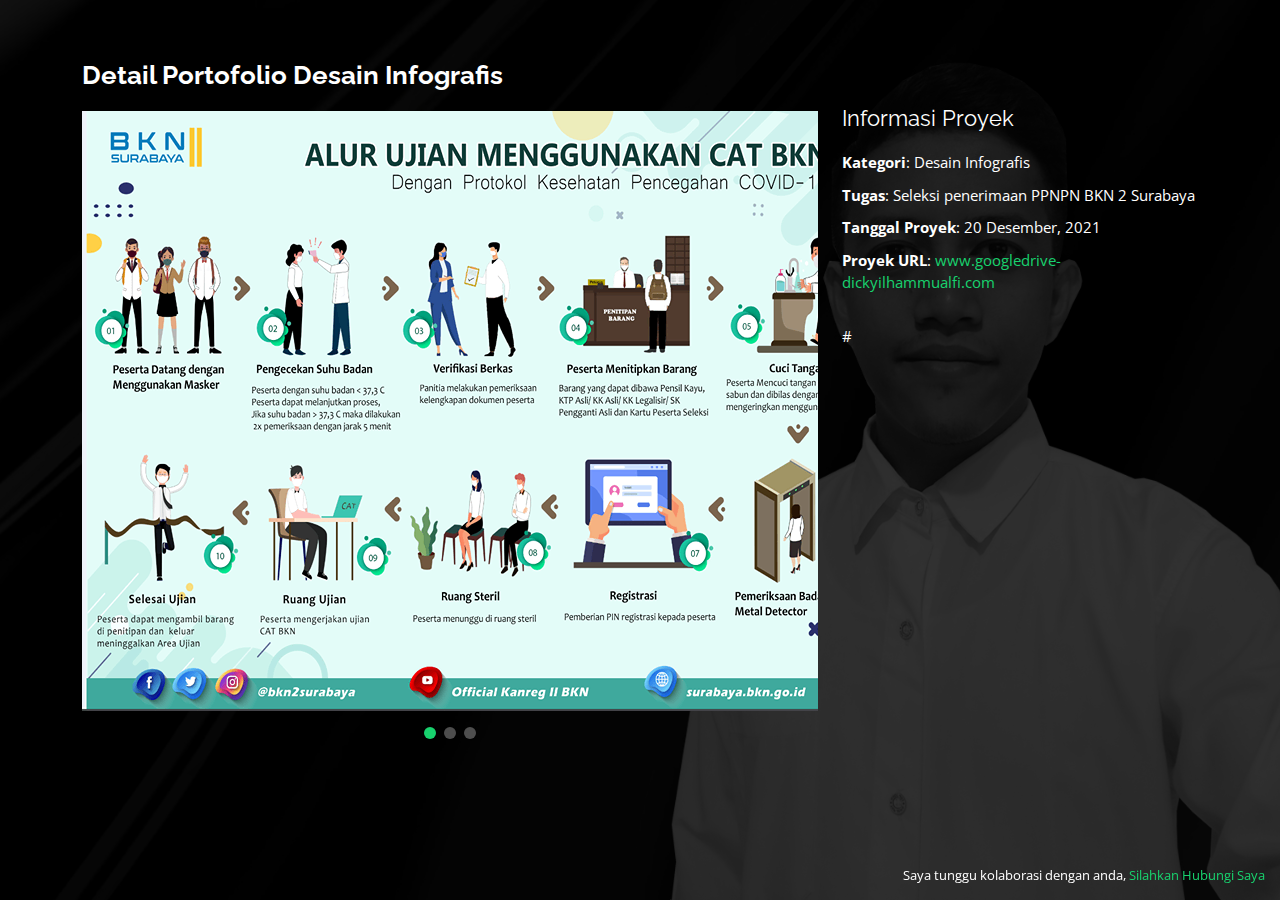
<file: detail-portofolio/portfolio-details5.html>
<!DOCTYPE html>
<html lang="en">

<head>
  <meta charset="utf-8">
  <meta content="width=device-width, initial-scale=1.0" name="viewport">

  <title>Detail Portofolio - Dicky Ilham Mualfi</title>
  <meta content="" name="description">
  <meta content="" name="keywords">

  <!-- Favicons -->
  <link href="../assets/img/favicon.png" rel="icon">
  <link href="../assets/img/apple-touch-icon.png" rel="apple-touch-icon">

  <!-- Google Fonts -->
  <link href="https://fonts.googleapis.com/css?family=Open+Sans:300,300i,400,400i,600,600i,700,700i|Raleway:300,300i,400,400i,500,500i,600,600i,700,700i|Poppins:300,300i,400,400i,500,500i,600,600i,700,700i" rel="stylesheet">

  <!-- Vendor CSS Files -->
  <link href="../assets/vendor/bootstrap/css/bootstrap.min.css" rel="stylesheet">
  <link href="../assets/vendor/bootstrap-icons/bootstrap-icons.css" rel="stylesheet">
  <link href="../assets/vendor/boxicons/css/boxicons.min.css" rel="stylesheet">
  <link href="../assets/vendor/glightbox/css/glightbox.min.css" rel="stylesheet">
  <link href="../assets/vendor/remixicon/remixicon.css" rel="stylesheet">
  <link href="../assets/vendor/swiper/swiper-bundle.min.css" rel="stylesheet">

  <!-- Template Main CSS File -->
  <link href="../assets/css/style.css" rel="stylesheet">

</head>

<body>

  <main id="main">

    <!-- ======= Portfolio Details ======= -->
    <div id="portfolio-details" class="portfolio-details">
      <div class="container">

        <div class="row">

          <div class="col-lg-8">
            <h2 class="portfolio-title">Detail Portofolio Desain Infografis</h2>

            <div class="portfolio-details-slider swiper">
              <div class="swiper-wrapper align-items-center">

                <div class="swiper-slide">
                  <img src="../assets/img/portfolio/detail-portofolio/desain-grafis2/desain-portfolio-details-1.jpg" alt="">
                </div>

                <div class="swiper-slide">
                  <img src="../assets/img/portfolio/detail-portofolio/desain-grafis2/desain-portfolio-details-2.jpg" alt="">
                </div>

                <div class="swiper-slide">
                  <img src="../assets/img/portfolio/detail-portofolio/desain-grafis2/desain-portfolio-details-3.jpg" alt="">
                </div>

              </div>
              <div class="swiper-pagination"></div>
            </div>

          </div>

          <div class="col-lg-4 portfolio-info">
            <h3>Informasi Proyek</h3>
            <ul>
              <li><strong>Kategori</strong>: Desain Infografis</li>
              <li><strong>Tugas</strong>: Seleksi penerimaan PPNPN BKN 2 Surabaya</li>
              <li><strong>Tanggal Proyek</strong>: 20 Desember, 2021</li>
              <li><strong>Proyek URL</strong>: <a href="https://drive.google.com/file/d/1jBeWjcDORxQo2xhJPEjdlbEy-syPQyAN/view?usp=sharing" target="_blank" rel="nofollow noopener" title="Cek Proyek">www.googledrive-dickyilhammualfi.com</a></li>
            </ul>

            <p>
              #
            </p>
          </div>

        </div>

      </div>
    </div><!-- End Portfolio Details -->

  </main><!-- End #main -->

  <div class="credits">
    Saya tunggu kolaborasi dengan anda, <a href="https://mail.google.com/mail/u/0/?view=cm&tf=1&fs=1&to=dickyilhammualfi1@gmail.com" target="_blank" rel="nofollow noopener" title="kirim email menggunakan Gmail"> Silahkan Hubungi Saya</a>
  </div>

  <!-- Vendor JS Files -->
  <script src="../assets/vendor/purecounter/purecounter.js"></script>
  <script src="../assets/vendor/bootstrap/js/bootstrap.bundle.min.js"></script>
  <script src="../assets/vendor/glightbox/js/glightbox.min.js"></script>
  <script src="../assets/vendor/isotope-layout/isotope.pkgd.min.js"></script>
  <script src="../assets/vendor/swiper/swiper-bundle.min.js"></script>
  <script src="../assets/vendor/waypoints/noframework.waypoints.js"></script>
  <script src="../assets/vendor/php-email-form/validate.js"></script>

  <!-- Template Main JS File -->
  <script src="../assets/js/main.js"></script>

</body> <!-- End #body -->

</html> <!-- End #html -->
</file>
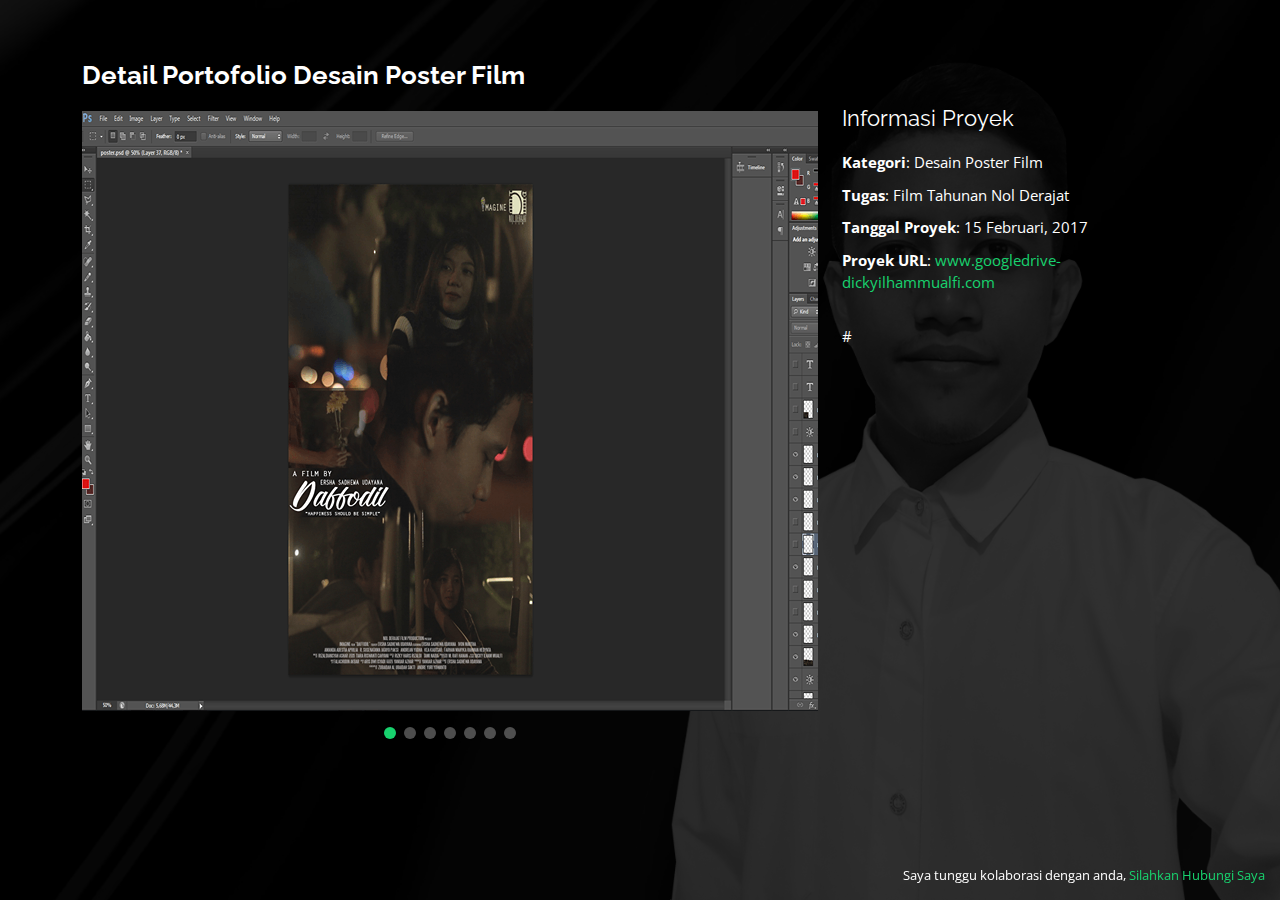
<file: detail-portofolio/portfolio-details6.html>
<!DOCTYPE html>
<html lang="en">

<head>
  <meta charset="utf-8">
  <meta content="width=device-width, initial-scale=1.0" name="viewport">

  <title>Detail Portofolio - Dicky Ilham Mualfi</title>
  <meta content="" name="description">
  <meta content="" name="keywords">

  <!-- Favicons -->
  <link href="../assets/img/favicon.png" rel="icon">
  <link href="../assets/img/apple-touch-icon.png" rel="apple-touch-icon">

  <!-- Google Fonts -->
  <link href="https://fonts.googleapis.com/css?family=Open+Sans:300,300i,400,400i,600,600i,700,700i|Raleway:300,300i,400,400i,500,500i,600,600i,700,700i|Poppins:300,300i,400,400i,500,500i,600,600i,700,700i" rel="stylesheet">

  <!-- Vendor CSS Files -->
  <link href="../assets/vendor/bootstrap/css/bootstrap.min.css" rel="stylesheet">
  <link href="../assets/vendor/bootstrap-icons/bootstrap-icons.css" rel="stylesheet">
  <link href="../assets/vendor/boxicons/css/boxicons.min.css" rel="stylesheet">
  <link href="../assets/vendor/glightbox/css/glightbox.min.css" rel="stylesheet">
  <link href="../assets/vendor/remixicon/remixicon.css" rel="stylesheet">
  <link href="../assets/vendor/swiper/swiper-bundle.min.css" rel="stylesheet">

  <!-- Template Main CSS File -->
  <link href="../assets/css/style.css" rel="stylesheet">

</head>

<body>

  <main id="main">

    <!-- ======= Portfolio Details ======= -->
    <div id="portfolio-details" class="portfolio-details">
      <div class="container">

        <div class="row">

          <div class="col-lg-8">
            <h2 class="portfolio-title">Detail Portofolio Desain Poster Film</h2>

            <div class="portfolio-details-slider swiper">
              <div class="swiper-wrapper align-items-center">

                <div class="swiper-slide">
                  <img src="../assets/img/portfolio/detail-portofolio/desain-grafis3/desain-portfolio-details-1.jpg" alt="">
                </div>

                <div class="swiper-slide">
                  <img src="../assets/img/portfolio/detail-portofolio/desain-grafis3/desain-portfolio-details-2.jpg" alt="">
                </div>

                <div class="swiper-slide">
                  <img src="../assets/img/portfolio/detail-portofolio/desain-grafis3/desain-portfolio-details-3.jpg" alt="">
                </div>

                <div class="swiper-slide">
                  <img src="../assets/img/portfolio/detail-portofolio/desain-grafis3/desain-portfolio-details-4.jpg" alt="">
                </div>

                <div class="swiper-slide">
                  <img src="../assets/img/portfolio/detail-portofolio/desain-grafis3/desain-portfolio-details-5.jpg" alt="">
                </div>

                <div class="swiper-slide">
                  <img src="../assets/img/portfolio/detail-portofolio/desain-grafis3/desain-portfolio-details-6.jpg" alt="">
                </div>

                <div class="swiper-slide">
                  <img src="../assets/img/portfolio/detail-portofolio/desain-grafis3/desain-portfolio-details-7.jpg" alt="">
                </div>

              </div>
              <div class="swiper-pagination"></div>
            </div>

          </div>

          <div class="col-lg-4 portfolio-info">
            <h3>Informasi Proyek</h3>
            <ul>
              <li><strong>Kategori</strong>: Desain Poster Film</li>
              <li><strong>Tugas</strong>: Film Tahunan Nol Derajat</li>
              <li><strong>Tanggal Proyek</strong>: 15 Februari, 2017</li>
              <li><strong>Proyek URL</strong>: <a href="https://drive.google.com/file/d/1trB4HZ8T-r2fjS6FOANT2NcNpVoMGwZ5/view?usp=sharing" target="_blank" rel="nofollow noopener" title="Cek Proyek">www.googledrive-dickyilhammualfi.com</a></li>
            </ul>

            <p>
              #
            </p>
          </div>

        </div>

      </div>
    </div><!-- End Portfolio Details -->

  </main><!-- End #main -->

  <div class="credits">
    Saya tunggu kolaborasi dengan anda, <a href="https://mail.google.com/mail/u/0/?view=cm&tf=1&fs=1&to=dickyilhammualfi1@gmail.com" target="_blank" rel="nofollow noopener" title="kirim email menggunakan Gmail"> Silahkan Hubungi Saya</a>
  </div>

  <!-- Vendor JS Files -->
  <script src="../assets/vendor/purecounter/purecounter.js"></script>
  <script src="../assets/vendor/bootstrap/js/bootstrap.bundle.min.js"></script>
  <script src="../assets/vendor/glightbox/js/glightbox.min.js"></script>
  <script src="../assets/vendor/isotope-layout/isotope.pkgd.min.js"></script>
  <script src="../assets/vendor/swiper/swiper-bundle.min.js"></script>
  <script src="../assets/vendor/waypoints/noframework.waypoints.js"></script>
  <script src="../assets/vendor/php-email-form/validate.js"></script>

  <!-- Template Main JS File -->
  <script src="../assets/js/main.js"></script>

</body> <!-- End #body -->

</html> <!-- End #html -->
</file>
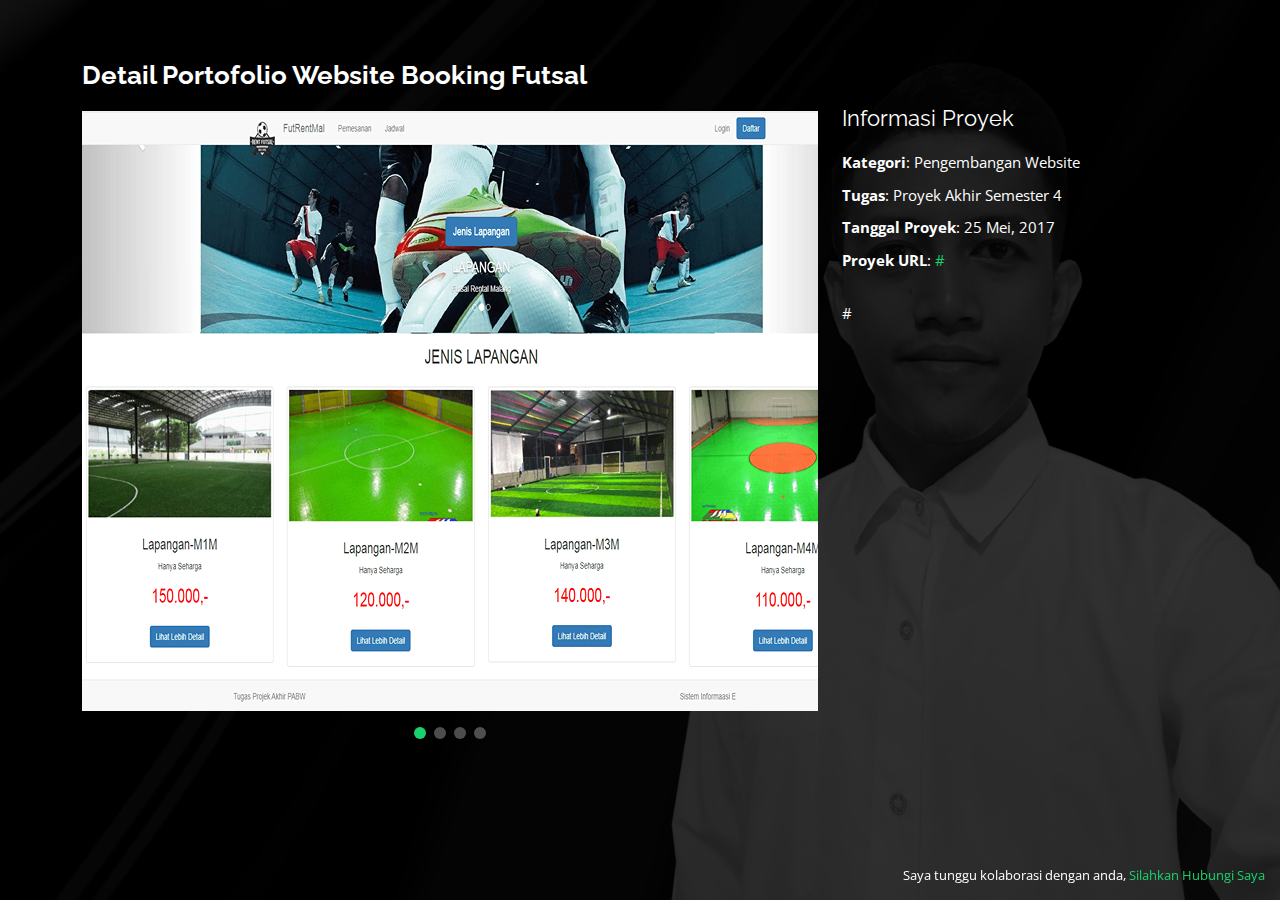
<file: detail-portofolio/portfolio-details7.html>
<!DOCTYPE html>
<html lang="en">

<head>
  <meta charset="utf-8">
  <meta content="width=device-width, initial-scale=1.0" name="viewport">

  <title>Detail Portofolio - Dicky Ilham Mualfi</title>
  <meta content="" name="description">
  <meta content="" name="keywords">

  <!-- Favicons -->
  <link href="../assets/img/favicon.png" rel="icon">
  <link href="../assets/img/apple-touch-icon.png" rel="apple-touch-icon">

  <!-- Google Fonts -->
  <link href="https://fonts.googleapis.com/css?family=Open+Sans:300,300i,400,400i,600,600i,700,700i|Raleway:300,300i,400,400i,500,500i,600,600i,700,700i|Poppins:300,300i,400,400i,500,500i,600,600i,700,700i" rel="stylesheet">

  <!-- Vendor CSS Files -->
  <link href="../assets/vendor/bootstrap/css/bootstrap.min.css" rel="stylesheet">
  <link href="../assets/vendor/bootstrap-icons/bootstrap-icons.css" rel="stylesheet">
  <link href="../assets/vendor/boxicons/css/boxicons.min.css" rel="stylesheet">
  <link href="../assets/vendor/glightbox/css/glightbox.min.css" rel="stylesheet">
  <link href="../assets/vendor/remixicon/remixicon.css" rel="stylesheet">
  <link href="../assets/vendor/swiper/swiper-bundle.min.css" rel="stylesheet">

  <!-- Template Main CSS File -->
  <link href="../assets/css/style.css" rel="stylesheet">

</head>

<body>

  <main id="main">

    <!-- ======= Portfolio Details ======= -->
    <div id="portfolio-details" class="portfolio-details">
      <div class="container">

        <div class="row">

          <div class="col-lg-8">
            <h2 class="portfolio-title">Detail Portofolio Website Booking Futsal</h2>

            <div class="portfolio-details-slider swiper">
              <div class="swiper-wrapper align-items-center">

                <div class="swiper-slide">
                  <img src="../assets/img/portfolio/detail-portofolio/website2/web-portfolio-details-1.jpg" alt="">
                </div>

                <div class="swiper-slide">
                  <img src="../assets/img/portfolio/detail-portofolio/website2/web-portfolio-details-2.jpg" alt="">
                </div>

                <div class="swiper-slide">
                  <img src="../assets/img/portfolio/detail-portofolio/website2/web-portfolio-details-3.jpg" alt="">
                </div>

                <div class="swiper-slide">
                  <img src="../assets/img/portfolio/detail-portofolio/website2/web-portfolio-details-4.jpg" alt="">
                </div>

              </div>
              <div class="swiper-pagination"></div>
            </div>

          </div>

          <div class="col-lg-4 portfolio-info">
            <h3>Informasi Proyek</h3>
            <ul>
              <li><strong>Kategori</strong>: Pengembangan Website</li>
              <li><strong>Tugas</strong>: Proyek Akhir Semester 4</li>
              <li><strong>Tanggal Proyek</strong>: 25 Mei, 2017</li>
              <li><strong>Proyek URL</strong>: <a href="#" target="_blank" rel="nofollow noopener" title="Cek Proyek">#</a></li>
            </ul>

            <p>
              #
            </p>
          </div>

        </div>

      </div>
    </div><!-- End Portfolio Details -->

  </main><!-- End #main -->

  <div class="credits">
    Saya tunggu kolaborasi dengan anda, <a href="https://mail.google.com/mail/u/0/?view=cm&tf=1&fs=1&to=dickyilhammualfi1@gmail.com" target="_blank" rel="nofollow noopener" title="kirim email menggunakan Gmail"> Silahkan Hubungi Saya</a>
  </div>

  <!-- Vendor JS Files -->
  <script src="../assets/vendor/purecounter/purecounter.js"></script>
  <script src="../assets/vendor/bootstrap/js/bootstrap.bundle.min.js"></script>
  <script src="../assets/vendor/glightbox/js/glightbox.min.js"></script>
  <script src="../assets/vendor/isotope-layout/isotope.pkgd.min.js"></script>
  <script src="../assets/vendor/swiper/swiper-bundle.min.js"></script>
  <script src="../assets/vendor/waypoints/noframework.waypoints.js"></script>
  <script src="../assets/vendor/php-email-form/validate.js"></script>

  <!-- Template Main JS File -->
  <script src="../assets/js/main.js"></script>

</body> <!-- End #body -->

</html> <!-- End #html -->
</file>
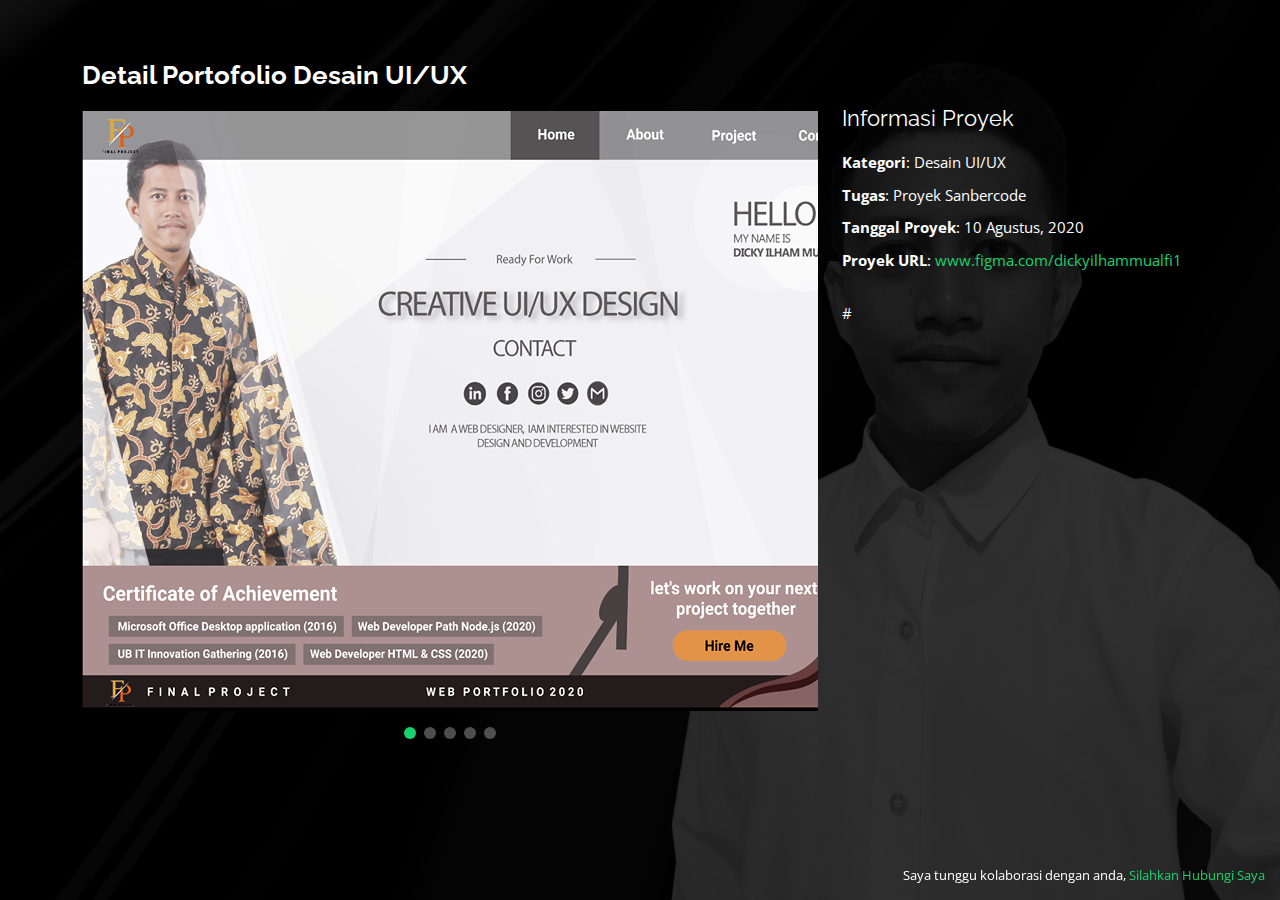
<file: detail-portofolio/portfolio-details8.html>
<!DOCTYPE html>
<html lang="en">

<head>
  <meta charset="utf-8">
  <meta content="width=device-width, initial-scale=1.0" name="viewport">

  <title>Detail Portofolio - Dicky Ilham Mualfi</title>
  <meta content="" name="description">
  <meta content="" name="keywords">

  <!-- Favicons -->
  <link href="../assets/img/favicon.png" rel="icon">
  <link href="../assets/img/apple-touch-icon.png" rel="apple-touch-icon">

  <!-- Google Fonts -->
  <link href="https://fonts.googleapis.com/css?family=Open+Sans:300,300i,400,400i,600,600i,700,700i|Raleway:300,300i,400,400i,500,500i,600,600i,700,700i|Poppins:300,300i,400,400i,500,500i,600,600i,700,700i" rel="stylesheet">

  <!-- Vendor CSS Files -->
  <link href="../assets/vendor/bootstrap/css/bootstrap.min.css" rel="stylesheet">
  <link href="../assets/vendor/bootstrap-icons/bootstrap-icons.css" rel="stylesheet">
  <link href="../assets/vendor/boxicons/css/boxicons.min.css" rel="stylesheet">
  <link href="../assets/vendor/glightbox/css/glightbox.min.css" rel="stylesheet">
  <link href="../assets/vendor/remixicon/remixicon.css" rel="stylesheet">
  <link href="../assets/vendor/swiper/swiper-bundle.min.css" rel="stylesheet">

  <!-- Template Main CSS File -->
  <link href="../assets/css/style.css" rel="stylesheet">

</head>

<body>

  <main id="main">

    <!-- ======= Portfolio Details ======= -->
    <div id="portfolio-details" class="portfolio-details">
      <div class="container">

        <div class="row">

          <div class="col-lg-8">
            <h2 class="portfolio-title">Detail Portofolio Desain UI/UX</h2>

            <div class="portfolio-details-slider swiper">
              <div class="swiper-wrapper align-items-center">

                <div class="swiper-slide">
                  <img src="../assets/img/portfolio/detail-portofolio/desain-ui-ux2/ui-ux-portfolio-details-1.jpg" alt="">
                </div>

                <div class="swiper-slide">
                  <img src="../assets/img/portfolio/detail-portofolio/desain-ui-ux2/ui-ux-portfolio-details-2.jpg" alt="">
                </div>

                <div class="swiper-slide">
                  <img src="../assets/img/portfolio/detail-portofolio/desain-ui-ux2/ui-ux-portfolio-details-3.jpg" alt="">
                </div>

                <div class="swiper-slide">
                  <img src="../assets/img/portfolio/detail-portofolio/desain-ui-ux2/ui-ux-portfolio-details-4.jpg" alt="">
                </div>

                <div class="swiper-slide">
                  <img src="../assets/img/portfolio/detail-portofolio/desain-ui-ux2/ui-ux-portfolio-details-5.jpg" alt="">
                </div>

              </div>
              <div class="swiper-pagination"></div>
            </div>

          </div>

          <div class="col-lg-4 portfolio-info">
            <h3>Informasi Proyek</h3>
            <ul>
              <li><strong>Kategori</strong>: Desain UI/UX</li>
              <li><strong>Tugas</strong>: Proyek Sanbercode</li>
              <li><strong>Tanggal Proyek</strong>: 10 Agustus, 2020</li>
              <li><strong>Proyek URL</strong>: <a href="https://www.figma.com/proto/yGLQo5nMX40Mr1yOD09yey/Final-Project_%5BDicky-Ilham-Mualfi%5D_dickyilhammualfi1%40gmail.com?node-id=2%3A0&starting-point-node-id=2%3A0&scaling=min-zoom" target="_blank" rel="nofollow noopener" title="Cek Proyek">www.figma.com/dickyilhammualfi1</a></li>
            </ul>

            <p>
              #
            </p>
          </div>

        </div>

      </div>
    </div><!-- End Portfolio Details -->

  </main><!-- End #main -->

  <div class="credits">
    Saya tunggu kolaborasi dengan anda, <a href="https://mail.google.com/mail/u/0/?view=cm&tf=1&fs=1&to=dickyilhammualfi1@gmail.com" target="_blank" rel="nofollow noopener" title="kirim email menggunakan Gmail"> Silahkan Hubungi Saya</a>
  </div>

  <!-- Vendor JS Files -->
  <script src="../assets/vendor/purecounter/purecounter.js"></script>
  <script src="../assets/vendor/bootstrap/js/bootstrap.bundle.min.js"></script>
  <script src="../assets/vendor/glightbox/js/glightbox.min.js"></script>
  <script src="../assets/vendor/isotope-layout/isotope.pkgd.min.js"></script>
  <script src="../assets/vendor/swiper/swiper-bundle.min.js"></script>
  <script src="../assets/vendor/waypoints/noframework.waypoints.js"></script>
  <script src="../assets/vendor/php-email-form/validate.js"></script>

  <!-- Template Main JS File -->
  <script src="../assets/js/main.js"></script>

</body> <!-- End #body -->

</html> <!-- End #html -->
</file>
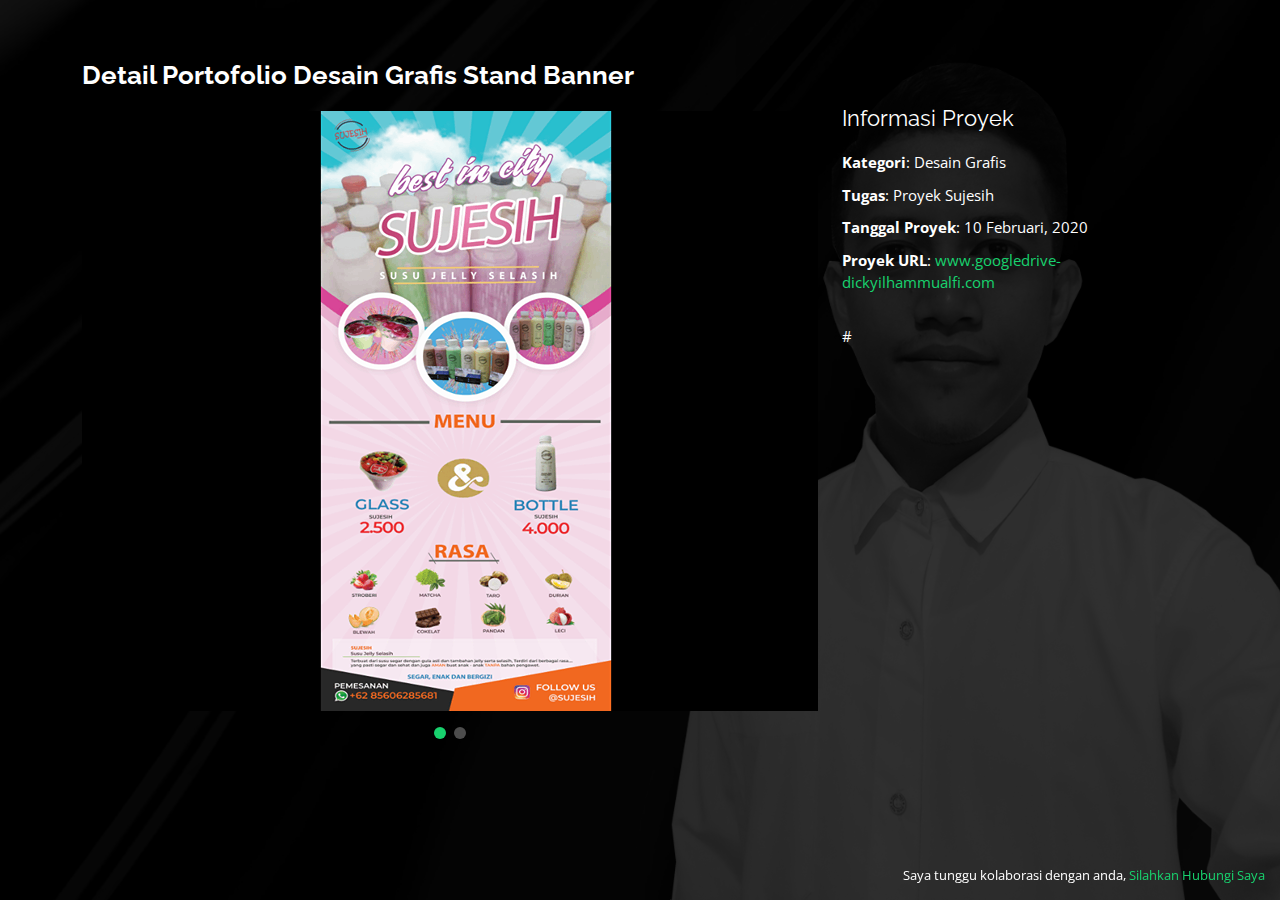
<file: detail-portofolio/portfolio-details9.html>
<!DOCTYPE html>
<html lang="en">

<head>
  <meta charset="utf-8">
  <meta content="width=device-width, initial-scale=1.0" name="viewport">

  <title>Detail Portofolio - Dicky Ilham Mualfi</title>
  <meta content="" name="description">
  <meta content="" name="keywords">

  <!-- Favicons -->
  <link href="../assets/img/favicon.png" rel="icon">
  <link href="../assets/img/apple-touch-icon.png" rel="apple-touch-icon">

  <!-- Google Fonts -->
  <link href="https://fonts.googleapis.com/css?family=Open+Sans:300,300i,400,400i,600,600i,700,700i|Raleway:300,300i,400,400i,500,500i,600,600i,700,700i|Poppins:300,300i,400,400i,500,500i,600,600i,700,700i" rel="stylesheet">

  <!-- Vendor CSS Files -->
  <link href="../assets/vendor/bootstrap/css/bootstrap.min.css" rel="stylesheet">
  <link href="../assets/vendor/bootstrap-icons/bootstrap-icons.css" rel="stylesheet">
  <link href="../assets/vendor/boxicons/css/boxicons.min.css" rel="stylesheet">
  <link href="../assets/vendor/glightbox/css/glightbox.min.css" rel="stylesheet">
  <link href="../assets/vendor/remixicon/remixicon.css" rel="stylesheet">
  <link href="../assets/vendor/swiper/swiper-bundle.min.css" rel="stylesheet">

  <!-- Template Main CSS File -->
  <link href="../assets/css/style.css" rel="stylesheet">

</head>

<body>

  <main id="main">

    <!-- ======= Portfolio Details ======= -->
    <div id="portfolio-details" class="portfolio-details">
      <div class="container">

        <div class="row">

          <div class="col-lg-8">
            <h2 class="portfolio-title">Detail Portofolio Desain Grafis Stand Banner</h2>

            <div class="portfolio-details-slider swiper">
              <div class="swiper-wrapper align-items-center">

                <div class="swiper-slide">
                  <img src="../assets/img/portfolio/detail-portofolio/desain-grafis4/desain-portfolio-details-1.jpg" alt="">
                </div>

                <div class="swiper-slide">
                  <img src="../assets/img/portfolio/detail-portofolio/desain-grafis4/desain-portfolio-details-2.jpg" alt="">
                </div>

              </div>
              <div class="swiper-pagination"></div>
            </div>

          </div>

          <div class="col-lg-4 portfolio-info">
            <h3>Informasi Proyek</h3>
            <ul>
              <li><strong>Kategori</strong>: Desain Grafis</li>
              <li><strong>Tugas</strong>: Proyek Sujesih</li>
              <li><strong>Tanggal Proyek</strong>: 10 Februari, 2020</li>
              <li><strong>Proyek URL</strong>: <a href="https://drive.google.com/file/d/1Cn0dsVCaANLlVgCYNhRTqSm308qlSH5T/view?usp=sharing" target="_blank" rel="nofollow noopener" title="Cek Proyek">www.googledrive-dickyilhammualfi.com</a></li>
            </ul>

            <p>
              #
            </p>
          </div>

        </div>

      </div>
    </div><!-- End Portfolio Details -->

  </main><!-- End #main -->

  <div class="credits">
    Saya tunggu kolaborasi dengan anda, <a href="https://mail.google.com/mail/u/0/?view=cm&tf=1&fs=1&to=dickyilhammualfi1@gmail.com" target="_blank" rel="nofollow noopener" title="kirim email menggunakan Gmail"> Silahkan Hubungi Saya</a>
  </div>

  <!-- Vendor JS Files -->
  <script src="../assets/vendor/purecounter/purecounter.js"></script>
  <script src="../assets/vendor/bootstrap/js/bootstrap.bundle.min.js"></script>
  <script src="../assets/vendor/glightbox/js/glightbox.min.js"></script>
  <script src="../assets/vendor/isotope-layout/isotope.pkgd.min.js"></script>
  <script src="../assets/vendor/swiper/swiper-bundle.min.js"></script>
  <script src="../assets/vendor/waypoints/noframework.waypoints.js"></script>
  <script src="../assets/vendor/php-email-form/validate.js"></script>

  <!-- Template Main JS File -->
  <script src="../assets/js/main.js"></script>

</body> <!-- End #body -->

</html> <!-- End #html -->
</file>
<file: assets/css/style.css>
/**
* Template Name: Personal - v4.7.0
* Template URL: https://bootstrapmade.com/personal-free-resume-bootstrap-template/
* Author: BootstrapMade.com
* License: https://bootstrapmade.com/license/
*/

/*--------------------------------------------------------------
# General
--------------------------------------------------------------*/
body {
  font-family: "Open Sans", sans-serif;
  background-color: #040404;
  color: #fff;
  position: relative;
  background: transparent;
}
body::before {
  content: "";
  position: fixed;
  background: #040404 url("../img/bg.jpg") top right no-repeat ;
  background-size: cover;
  left: 0;
  right: 0;
  top: 0;
  height: 100vh;
  z-index: -1;
}


@media (min-width: 1024px) {
  body::before {
    background-attachment: fixed;
  }
}

a {
  color: #18d26e;
  text-decoration: none;
}

a:hover {
  color: #35e888;
  text-decoration: none;
}

h1, h2, h3, h4, h5, h6 {
  font-family: "Raleway", sans-serif;
}

/*--------------------------------------------------------------
# Header
--------------------------------------------------------------*/
#header {
  transition: ease-in-out 0.3s;
  position: relative;
  height: 100vh;
  display: flex;
  align-items: center;
  z-index: 997;
  overflow-y: auto;
}
#header * {
  transition: ease-in-out 0.3s;
}
#header h1 {
  font-size: 48px;
  margin: 0;
  padding: 0;
  line-height: 1;
  font-weight: 700;
  font-family: "Poppins", sans-serif;
}
#header h1 a, #header h1 a:hover {
  color: #fff;
  line-height: 1;
  display: inline-block;
}
#header h2 {
  font-size: 24px;
  margin-top: 20px;
  color: rgba(255, 255, 255, 0.8);
}
#header h2 span {
  color: #fff;
  border-bottom: 2px solid #18d26e;
  padding-bottom: 6px;
}
#header img {
  padding: 0;
  margin: 0;
}
#header .social-links {
  margin-top: 40px;
  display: flex;
}
#header .social-links a {
  font-size: 16px;
  display: flex;
  justify-content: center;
  align-items: center;
  background: rgba(255, 255, 255, 0.1);
  color: #fff;
  line-height: 1;
  margin-right: 12px;
  border-radius: 50%;
  width: 50px;
  height: 50px;
}
#header .social-links a:hover {
  background: #18d26e;
}
@media (max-width: 992px) {
  #header h1 {
    font-size: 36px;
  }
  #header h2 {
    font-size: 20px;
    line-height: 30px;
  }
  #header .social-links {
    margin-top: 15px;
  }
  #header .container {
    display: flex;
    flex-direction: column;
    align-items: center;
  }
}

/* Header Top */
#header.header-top {
  height: 80px;
  position: fixed;
  left: 0;
  top: 0;
  right: 0;
  background: rgba(0, 0, 0, 0.9);
}
#header.header-top .social-links, #header.header-top h2 {
  display: none;
}
#header.header-top h1 {
  margin-right: auto;
  font-size: 36px;
}
#header.header-top .container {
  display: flex;
  align-items: center;
}
#header.header-top .navbar {
  margin: 0;
}
@media (max-width: 768px) {
  #header.header-top {
    height: 60px;
  }
  #header.header-top h1 {
    font-size: 26px;
  }
}

/*--------------------------------------------------------------
# Navigation Menu
--------------------------------------------------------------*/
/**
* Desktop Navigation
*/
.navbar {
  padding: 0;
  margin-top: 35px;
}
.navbar ul {
  margin: 0;
  padding: 0;
  display: flex;
  list-style: none;
  align-items: center;
}
.navbar li {
  position: relative;
}
.navbar li + li {
  margin-left: 30px;
}
.navbar a, .navbar a:focus {
  display: flex;
  align-items: center;
  justify-content: space-between;
  padding: 0;
  font-family: "Poppins", sans-serif;
  font-size: 16px;
  font-weight: 400;
  color: rgba(255, 255, 255, 0.7);
  white-space: nowrap;
  transition: 0.3s;
}
.navbar a i, .navbar a:focus i {
  font-size: 12px;
  line-height: 0;
  margin-left: 5px;
}
.navbar a:before {
  content: "";
  position: absolute;
  width: 0;
  height: 2px;
  bottom: -4px;
  left: 0;
  background-color: #18d26e;
  visibility: hidden;
  width: 0px;
  transition: all 0.3s ease-in-out 0s;
}
.navbar a:hover:before, .navbar li:hover > a:before, .navbar .active:before {
  visibility: visible;
  width: 25px;
}
.navbar a:hover, .navbar .active, .navbar .active:focus, .navbar li:hover > a {
  color: #fff;
}

/* coba dulu */



/**
* Mobile Navigation
*/
.mobile-nav-toggle {
  color: #fff;
  font-size: 28px;
  cursor: pointer;
  display: none;
  line-height: 0;
  transition: 0.5s;
  position: fixed;
  right: 15px;
  top: 15px;
}

@media (max-width: 991px) {
  .mobile-nav-toggle {
    display: block;
  }

  .navbar ul {
    display: none;
  }
}
.navbar-mobile {
  position: fixed;
  overflow: hidden;
  top: 0;
  right: 0;
  left: 0;
  bottom: 0;
  background: rgba(0, 0, 0, 0.9);
  transition: 0.3s;
  z-index: 999;
  margin-top: 0;
}
.navbar-mobile .mobile-nav-toggle {
  position: absolute;
  top: 15px;
  right: 15px;
}
.navbar-mobile ul {
  display: block;
  position: absolute;
  top: 55px;
  right: 15px;
  bottom: 45px;
  left: 15px;
  padding: 10px 0;
  overflow-y: auto;
  transition: 0.3s;
  border: 2px solid rgba(255, 255, 255, 0.2);
}
.navbar-mobile li {
  padding: 12px 20px;
}
.navbar-mobile li + li {
  margin: 0;
}
.navbar-mobile a, .navbar-mobile a:focus {
  font-size: 16px;
  position: relative;
}

/*--------------------------------------------------------------
# Sections General
--------------------------------------------------------------*/
section {
  overflow: hidden;
  position: absolute;
  width: 100%;
  top: 140px;
  bottom: 100%;
  opacity: 0;
  transition: ease-in-out 0.4s;
  z-index: 2;
}
section.section-show {
  top: 100px;
  bottom: auto;
  opacity: 1;
  padding-bottom: 45px;
}
section .container {
  background: rgba(0, 0, 0, 0.9);
  padding: 30px;
}
@media (max-width: 768px) {
  section {
    top: 120px;
  }
  section.section-show {
    top: 80px;
  }
}

.section-title h2 {
  font-size: 14px;
  font-weight: 500;
  padding: 0;
  line-height: 1px;
  margin: 0 0 20px 0;
  letter-spacing: 2px;
  text-transform: uppercase;
  color: #aaaaaa;
  font-family: "Poppins", sans-serif;
}
.section-title h2::after {
  content: "";
  width: 120px;
  height: 1px;
  display: inline-block;
  background: #4ceb95;
  margin: 4px 10px;
}
.section-title p {
  margin: 0;
  margin: -15px 0 15px 0;
  font-size: 36px;
  font-weight: 700;
  text-transform: uppercase;
  font-family: "Poppins", sans-serif;
  color: #fff;
}

/*--------------------------------------------------------------
# About
--------------------------------------------------------------*/
.about-me .content h3 {
  font-weight: 700;
  font-size: 26px;
  color: #18d26e;
}
.about-me .content ul {
  list-style: none;
  padding: 0;
}
.about-me .content ul li {
  margin-bottom: 20px;
  display: flex;
  align-items: center;
}
.about-me .content ul strong {
  margin-right: 10px;
}
.about-me .content ul i {
  font-size: 16px;
  margin-right: 5px;
  color: #18d26e;
  line-height: 0;
}
.about-me .content p:last-child {
  margin-bottom: 0;
}

/*--------------------------------------------------------------
# Counts
--------------------------------------------------------------*/
.counts {
  padding: 70px 0 60px;
}
.counts .count-box {
  padding: 30px 30px 25px 30px;
  width: 100%;
  position: relative;
  text-align: center;
  background: rgba(255, 255, 255, 0.08);
}
.counts .count-box i {
  position: absolute;
  top: -25px;
  left: 50%;
  transform: translateX(-50%);
  font-size: 24px;
  background: rgba(255, 255, 255, 0.1);
  padding: 12px;
  color: #18d26e;
  border-radius: 50px;
  line-height: 0;
}
.counts .count-box span {
  font-size: 36px;
  display: block;
  font-weight: 600;
  color: #fff;
}
.counts .count-box p {
  padding: 0;
  margin: 0;
  font-family: "Raleway", sans-serif;
  font-size: 14px;
}

/*--------------------------------------------------------------
# Skills
--------------------------------------------------------------*/
.skills .progress {
  height: 60px;
  display: block;
  background: none;
  border-radius: 0;
}
.skills .progress .skill {
  padding: 10px 0;
  margin: 0;
  text-transform: uppercase;
  display: block;
  font-weight: 600;
  font-family: "Poppins", sans-serif;
  color: #fff;
}
.skills .progress .skill .val {
  float: right;
  font-style: normal;
}
.skills .progress-bar-wrap {
  background: rgba(255, 255, 255, 0.2);
}
.skills .progress-bar {
  width: 1px;
  height: 10px;
  transition: 0.9s;
  background-color: #18d26e;
}

/*--------------------------------------------------------------
# Interests
--------------------------------------------------------------*/
.interests .icon-box {
  display: flex;
  align-items: center;
  padding: 20px;
  background: rgba(255, 255, 255, 0.08);
  transition: ease-in-out 0.3s;
}
.interests .icon-box i {
  font-size: 32px;
  padding-right: 10px;
  line-height: 1;
}
.interests .icon-box h3 {
  font-weight: 700;
  margin: 0;
  padding: 0;
  line-height: 1;
  font-size: 16px;
  color: #fff;
}
.interests .icon-box:hover {
  background: rgba(255, 255, 255, 0.12);
}

/*--------------------------------------------------------------
# Testimonials
--------------------------------------------------------------*/
.testimonials .testimonials-carousel, .testimonials .testimonials-slider {
  overflow: hidden;
}
.testimonials .testimonial-item {
  box-sizing: content-box;
  min-height: 320px;
}
.testimonials .testimonial-item .testimonial-img {
  width: 90px;
  border-radius: 50%;
  margin: -40px 0 0 40px;
  position: relative;
  z-index: 2;
  border: 6px solid rgba(255, 255, 255, 0.12);
}
.testimonials .testimonial-item h3 {
  font-size: 18px;
  font-weight: bold;
  margin: 10px 0 5px 45px;
  color: #fff;
}
.testimonials .testimonial-item h4 {
  font-size: 14px;
  color: #999;
  margin: 0 0 0 45px;
}
.testimonials .testimonial-item .quote-icon-left, .testimonials .testimonial-item .quote-icon-right {
  color: rgba(255, 255, 255, 0.25);
  font-size: 26px;
}
.testimonials .testimonial-item .quote-icon-left {
  display: inline-block;
  left: -5px;
  position: relative;
}
.testimonials .testimonial-item .quote-icon-right {
  display: inline-block;
  right: -5px;
  position: relative;
  top: 10px;
}
.testimonials .testimonial-item p {
  font-style: italic;
  margin: 0 15px 0 15px;
  padding: 20px 20px 60px 20px;
  background: rgba(255, 255, 255, 0.1);
  position: relative;
  border-radius: 6px;
  position: relative;
  z-index: 1;
}
.testimonials .swiper-pagination {
  margin-top: 20px;
  position: relative;
}
.testimonials .swiper-pagination .swiper-pagination-bullet {
  width: 12px;
  height: 12px;
  opacity: 1;
  background-color: rgba(255, 255, 255, 0.3);
}
.testimonials .swiper-pagination .swiper-pagination-bullet-active {
  background-color: #18d26e;
}

/*--------------------------------------------------------------
# Resume
--------------------------------------------------------------*/
.resume .resume-title {
  font-size: 26px;
  font-weight: 700;
  margin-top: 20px;
  margin-bottom: 20px;
  color: #fff;
}
.resume .resume-item {
  padding: 0 0 20px 20px;
  margin-top: -2px;
  border-left: 2px solid rgba(255, 255, 255, 0.2);
  position: relative;
}
.resume .resume-item h4 {
  line-height: 18px;
  font-size: 18px;
  font-weight: 600;
  text-transform: uppercase;
  font-family: "Poppins", sans-serif;
  color: #18d26e;
  margin-bottom: 10px;
}
.resume .resume-item h5 {
  font-size: 16px;
  background: rgba(255, 255, 255, 0.15);
  padding: 5px 15px;
  display: inline-block;
  font-weight: 600;
  margin-bottom: 10px;
}
.resume .resume-item ul {
  padding-left: 20px;
}
.resume .resume-item ul li {
  padding-bottom: 10px;
}
.resume .resume-item:last-child {
  padding-bottom: 0;
}
.resume .resume-item::before {
  content: "";
  position: absolute;
  width: 16px;
  height: 16px;
  border-radius: 50px;
  left: -9px;
  top: 0;
  background: #18d26e;
  border: 2px solid #18d26e;
}

/*--------------------------------------------------------------
# Services
--------------------------------------------------------------*/
.services .icon-box {
  text-align: center;
  background: rgba(204, 204, 204, 0.1);
  padding: 80px 20px;
  transition: all ease-in-out 0.3s;
}
.services .icon-box .icon {
  margin: 0 auto;
  width: 64px;
  height: 64px;
  background: #18d26e;
  border-radius: 5px;
  transition: all 0.3s ease-out 0s;
  display: flex;
  align-items: center;
  justify-content: center;
  margin-bottom: 20px;
  transform-style: preserve-3d;
}
.services .icon-box .icon i {
  color: #fff;
  font-size: 28px;
}
.services .icon-box .icon::before {
  position: absolute;
  content: "";
  left: -8px;
  top: -8px;
  height: 100%;
  width: 100%;
  background: rgba(255, 255, 255, 0.15);
  border-radius: 5px;
  transition: all 0.3s ease-out 0s;
  transform: translateZ(-1px);
}
.services .icon-box h4 {
  font-weight: 700;
  margin-bottom: 15px;
  font-size: 24px;
}
.services .icon-box h4 a {
  color: #fff;
}
.services .icon-box p {
  line-height: 24px;
  font-size: 14px;
  margin-bottom: 0;
}
.services .icon-box:hover {
  background: #18d26e;
  border-color: #18d26e;
}
.services .icon-box:hover .icon {
  background: #fff;
}
.services .icon-box:hover .icon i {
  color: #18d26e;
}
.services .icon-box:hover .icon::before {
  background: #35e888;
}
.services .icon-box:hover h4 a, .services .icon-box:hover p {
  color: #fff;
}

/*--------------------------------------------------------------
# Portfolio
--------------------------------------------------------------*/
.portfolio .portfolio-item {
  margin-bottom: 30px;
}
.portfolio #portfolio-flters {
  padding: 0;
  margin: 0 auto 15px auto;
  list-style: none;
  text-align: center;
  border-radius: 50px;
  padding: 2px 15px;
}
.portfolio #portfolio-flters li {
  cursor: pointer;
  display: inline-block;
  padding: 8px 16px 10px 16px;
  font-size: 14px;
  font-weight: 600;
  line-height: 1;
  text-transform: uppercase;
  color: #fff;
  background: rgba(255, 255, 255, 0.1);
  margin: 0 3px 10px 3px;
  transition: all 0.3s ease-in-out;
  border-radius: 4px;
}
.portfolio #portfolio-flters li:hover, .portfolio #portfolio-flters li.filter-active {
  background: #18d26e;
}
.portfolio #portfolio-flters li:last-child {
  margin-right: 0;
}
.portfolio .portfolio-wrap {
  transition: 0.3s;
  position: relative;
  overflow: hidden;
  z-index: 1;
  background: rgba(0, 0, 0, 0.6);
}
.portfolio .portfolio-wrap::before {
  content: "";
  background: rgba(0, 0, 0, 0.6);
  position: absolute;
  left: 30px;
  right: 30px;
  top: 30px;
  bottom: 30px;
  transition: all ease-in-out 0.3s;
  z-index: 2;
  opacity: 0;
}
.portfolio .portfolio-wrap .portfolio-info {
  opacity: 0;
  position: absolute;
  top: 0;
  left: 0;
  right: 0;
  bottom: 0;
  text-align: center;
  z-index: 3;
  transition: all ease-in-out 0.3s;
  display: flex;
  flex-direction: column;
  justify-content: center;
  align-items: center;
}
.portfolio .portfolio-wrap .portfolio-info::before {
  display: block;
  content: "";
  width: 48px;
  height: 48px;
  position: absolute;
  top: 35px;
  left: 35px;
  border-top: 3px solid #fff;
  border-left: 3px solid #fff;
  transition: all 0.5s ease 0s;
  z-index: 9994;
}
.portfolio .portfolio-wrap .portfolio-info::after {
  display: block;
  content: "";
  width: 48px;
  height: 48px;
  position: absolute;
  bottom: 35px;
  right: 35px;
  border-bottom: 3px solid #fff;
  border-right: 3px solid #fff;
  transition: all 0.5s ease 0s;
  z-index: 9994;
}
.portfolio .portfolio-wrap .portfolio-info h4 {
  font-size: 20px;
  color: #fff;
  font-weight: 600;
}
.portfolio .portfolio-wrap .portfolio-info p {
  color: #ffffff;
  font-size: 14px;
  text-transform: uppercase;
  padding: 0;
  margin: 0;
}
.portfolio .portfolio-wrap .portfolio-links {
  text-align: center;
  z-index: 4;
}
.portfolio .portfolio-wrap .portfolio-links a {
  color: #fff;
  margin: 0 2px;
  font-size: 28px;
  display: inline-block;
  transition: 0.3s;
}
.portfolio .portfolio-wrap .portfolio-links a:hover {
  color: #63eda3;
}
.portfolio .portfolio-wrap:hover::before {
  top: 0;
  left: 0;
  right: 0;
  bottom: 0;
  opacity: 1;
}
.portfolio .portfolio-wrap:hover .portfolio-info {
  opacity: 1;
}
.portfolio .portfolio-wrap:hover .portfolio-info::before {
  top: 15px;
  left: 15px;
}
.portfolio .portfolio-wrap:hover .portfolio-info::after {
  bottom: 15px;
  right: 15px;
}

/*--------------------------------------------------------------
# Portfolio Details
--------------------------------------------------------------*/
.portfolio-details {
  padding-top: 40px;
  background: rgba(0, 0, 0, 0.8);
  position: fixed;
  left: 0;
  right: 0;
  top: 0;
  bottom: 0;
  overflow-y: auto;
}
.portfolio-details .container {
  padding-top: 20px;
  padding-bottom: 40px;
}
.portfolio-details .portfolio-title {
  font-size: 26px;
  font-weight: 700;
  margin-bottom: 20px;
}
.portfolio-details .portfolio-info {
  padding-top: 45px;
}
.portfolio-details .portfolio-info h3 {
  font-size: 22px;
  font-weight: 400;
  margin-bottom: 20px;
}
.portfolio-details .portfolio-info ul {
  list-style: none;
  padding: 0;
  font-size: 15px;
}
.portfolio-details .portfolio-info ul li + li {
  margin-top: 10px;
}
.portfolio-details .portfolio-info p {
  font-size: 15px;
  padding: 15px 0 0 0;
}
@media (max-width: 992px) {
.portfolio-details .portfolio-info h2 {
    padding-top: 20px;
    font-size:  30px;
  }
.portfolio-details img {
  width: 518px;
  height: 518px;
  }
}
@media (max-width: 540px) {
.portfolio-details h2 {
    font-size: 10px;
  }
.portfolio-details img {
    width: 318px;
    height:  318px;
    }
}
.portfolio-details .swiper-pagination {
  margin-top: 20px;
  position: relative;
}
.portfolio-details .swiper-pagination .swiper-pagination-bullet {
  width: 12px;
  height: 12px;
  opacity: 1;
  background-color: rgba(255, 255, 255, 0.3);
}
.portfolio-details .swiper-pagination .swiper-pagination-bullet-active {
  background-color: #18d26e;
}

/*--------------------------------------------------------------
# Contact
--------------------------------------------------------------*/
.contact .info-box {
  color: #444444;
  padding: 20px;
  width: 100%;
  background: rgba(255, 255, 255, 0.08);
}
.contact .info-box i.bx {
  font-size: 24px;
  color: #18d26e;
  border-radius: 50%;
  padding: 14px;
  float: left;
  background: rgba(255, 255, 255, 0.1);
}
.contact .info-box h3 {
  font-size: 20px;
  color: rgba(255, 255, 255, 0.5);
  font-weight: 700;
  margin: 10px 0 8px 68px;
}
.contact .info-box p {
  padding: 0;
  color: #fff;
  line-height: 24px;
  font-size: 14px;
  margin: 0 0 0 68px;
}
.contact .info-box .social-links {
  margin: 5px 0 0 68px;
  display: flex;
}
.contact .info-box .social-links a {
  font-size: 15px;
  display: inline-block;
  color: #fff;
  line-height: 1;
  margin-right: 10px;
  transition: 0.3s;
}
.contact .info-box .social-links a:hover {
  color: #18d26e;
}
.contact .php-email-form {
  padding: 30px;
  background: rgba(255, 255, 255, 0.08);
}
.contact .php-email-form .error-message {
  display: none;
  background: rgba(255, 255, 255, 0.08);
  background: #ed3c0d;
  text-align: left;
  padding: 15px;
  font-weight: 600;
}
.contact .php-email-form .error-message br + br {
  margin-top: 25px;
}
.contact .php-email-form .sent-message {
  display: none;
  background: rgba(255, 255, 255, 0.08);
  background: #18d26e;
  text-align: center;
  padding: 15px;
  font-weight: 600;
}
.contact .php-email-form .loading {
  display: none;
  background: rgba(255, 255, 255, 0.08);
  text-align: center;
  padding: 15px;
}
.contact .php-email-form .loading:before {
  content: "";
  display: inline-block;
  border-radius: 50%;
  width: 24px;
  height: 24px;
  margin: 0 10px -6px 0;
  border: 3px solid #18d26e;
  border-top-color: #eee;
  -webkit-animation: animate-loading 1s linear infinite;
  animation: animate-loading 1s linear infinite;
}
.contact .php-email-form input, .contact .php-email-form textarea {
  border-radius: 0;
  box-shadow: none;
  font-size: 14px;
  background: rgba(255, 255, 255, 0.08);
  border: 0;
  transition: 0.3s;
  color: #fff;
}
.contact .php-email-form input:focus, .contact .php-email-form textarea:focus {
  background-color: rgba(255, 255, 255, 0.11);
}
.contact .php-email-form input::-moz-placeholder, .contact .php-email-form textarea::-moz-placeholder {
  color: rgba(255, 255, 255, 0.3);
  opacity: 1;
}
.contact .php-email-form input::placeholder, .contact .php-email-form textarea::placeholder {
  color: rgba(255, 255, 255, 0.3);
  opacity: 1;
}
.contact .php-email-form input {
  padding: 10px 15px;
}
.contact .php-email-form textarea {
  padding: 12px 15px;
}
.contact .php-email-form button[type=submit] {
  background: #18d26e;
  border: 0;
  padding: 10px 30px;
  color: #fff;
  transition: 0.4s;
  border-radius: 4px;
}
.contact .php-email-form button[type=submit]:hover {
  background: #15bb62;
}
@-webkit-keyframes animate-loading {
  0% {
    transform: rotate(0deg);
  }
  100% {
    transform: rotate(360deg);
  }
}
@keyframes animate-loading {
  0% {
    transform: rotate(0deg);
  }
  100% {
    transform: rotate(360deg);
  }
}

/*--------------------------------------------------------------
# Credits
--------------------------------------------------------------*/
.credits {
  position: fixed;
  right: 0;
  left: 0;
  bottom: 0;
  padding: 15px;
  text-align: right;
  font-size: 13px;
  color: #fff;
  z-index: 999999;
}
@media (max-width: 992px) {
  .credits {
    text-align: center;
    padding: 10px;
    background: rgba(0, 0, 0, 0.8);
  }
}
.credits a {
  color: #18d26e;
  transition: 0.3s;
}
.credits a:hover {
  color: #fff;
}
</file>
